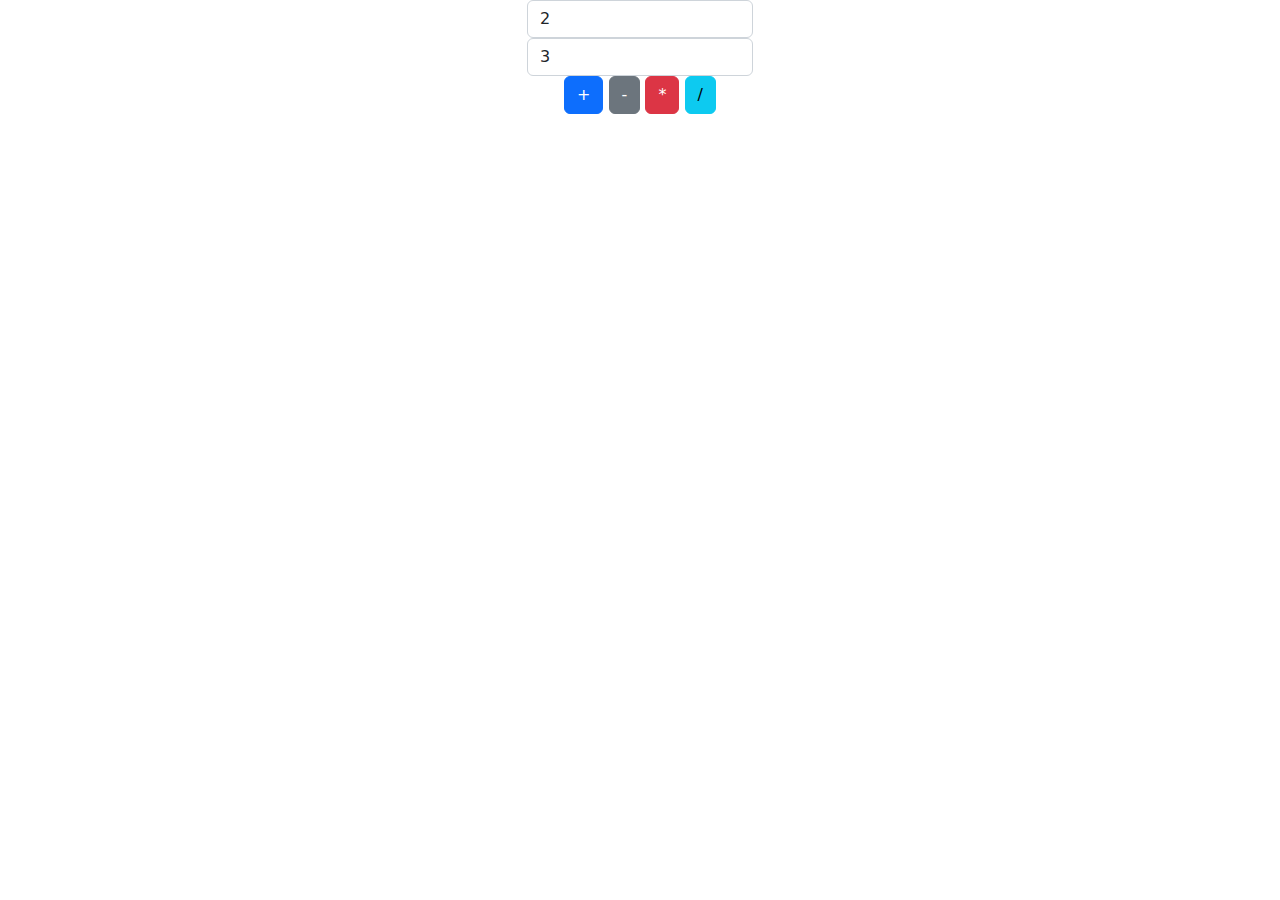
<file: 2023.09.11/index.html>
<!DOCTYPE html>
<html lang="hu">
<head>
    <meta charset="UTF-8">
    <meta name="viewport" content="width=device-width, initial-scale=1.0">

    <title>JavaScript gyakorlas</title>
    <link href="bootstrap-5.2.3-dist/css/bootstrap.min.css" rel="stylesheet">
</head>
<body class="d-flex flex-column align-items-center">
<form class="d-flex flex-column align-items-center">
   
   <div> <input type="number" class="form-control" value="2" id="a_szam"> </div> 
   <div> <input type="number" class="form-control" value="3" id="b_szam"> </div>
    <div>
    <input type="button" value="+"class="btn btn-primary" Primary onclick="osszead()">
    <input type="button" value="-"class="btn btn-secondary"Secondary onclick="kivonas()">
    <input type="button" value="*"class="btn btn-danger"Danger onclick="szorzas()">
    <input type="button" value="/"class="btn btn-info"Info onclick="osztas()"> 
    </div>
</form>
<div id="eredmeny"></div>
    <script src="bootstrap-5.2.3-dist/js/bootstrap.min.js"></script>
    <script src="elso.js">

    </script>
</body>
</html>
</file>
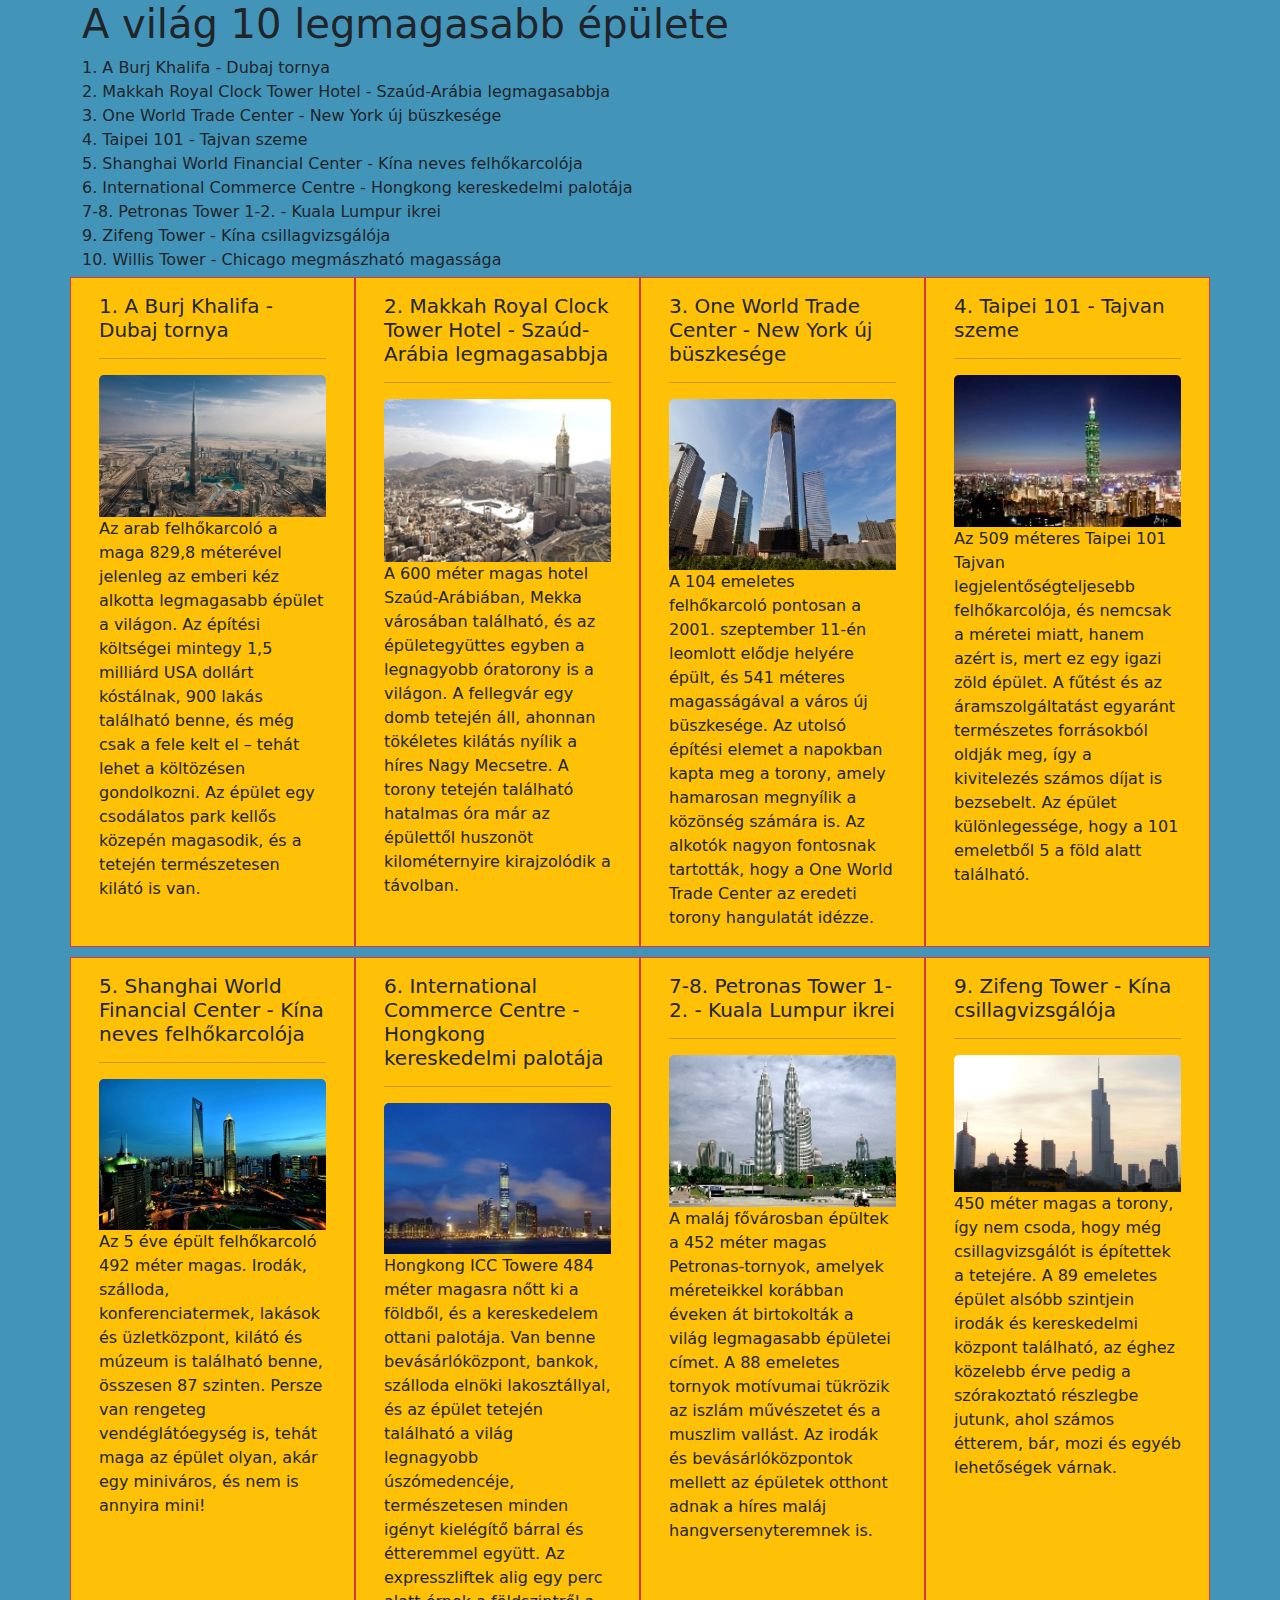
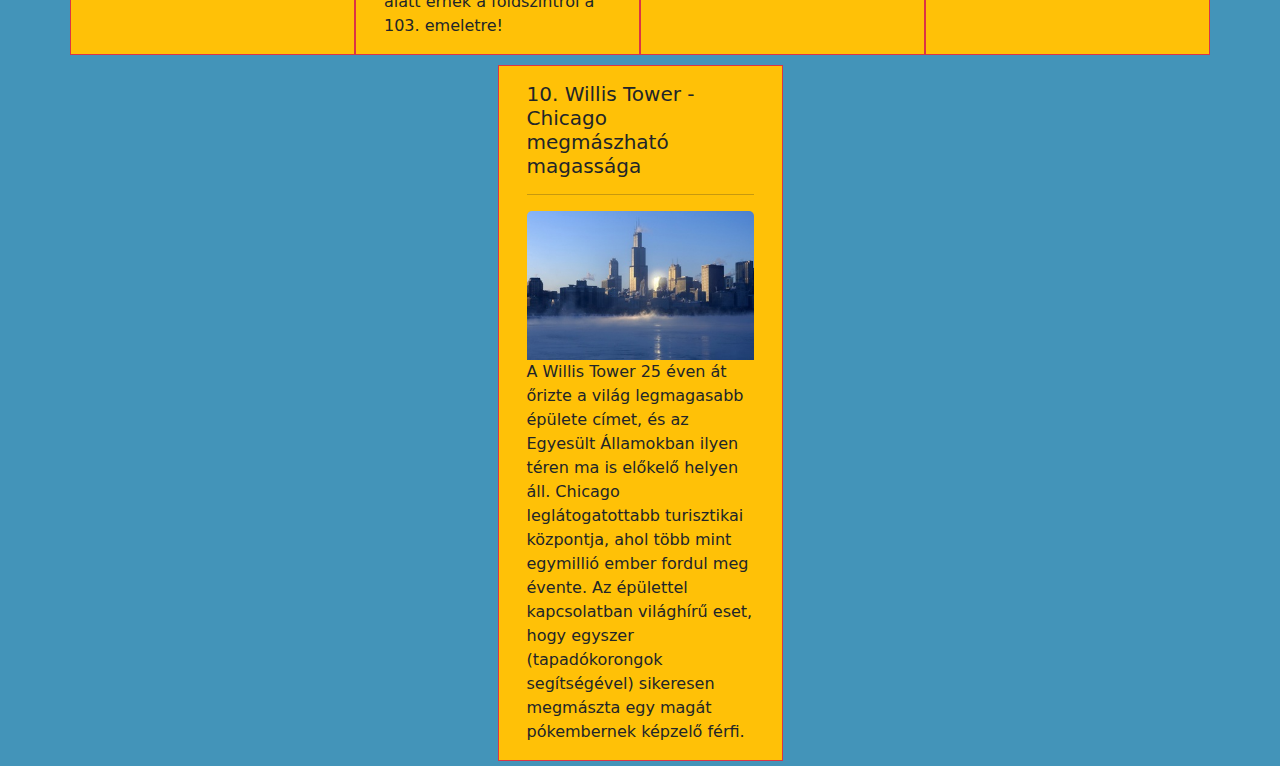
<file: bootsrap-feladat/index.html>
<!DOCTYPE html>
<html lang="hu">

<head>
    <meta charset="UTF-8">
    <meta name="viewport" content="width=device-width, initial-scale=1.0">

    <title>Legmagasabb épültek</title>
    <link rel="stylesheet" href="bootstrap-5.2.3-dist/css/bootstrap.min.css">
    <link rel="stylesheet" href="style.css">

</head>

<body>
    <div class="container">
        <h1>A világ 10 legmagasabb épülete</h1>
        <div>1. A Burj Khalifa - Dubaj tornya</div>
        <div>2. Makkah Royal Clock Tower Hotel - Szaúd-Arábia legmagasabbja</div>
        <div>3. One World Trade Center - New York új büszkesége</div>
        <div>4. Taipei 101 - Tajvan szeme</div>
        <div>5. Shanghai World Financial Center - Kína neves felhőkarcolója</div>
        <div>6. International Commerce Centre - Hongkong kereskedelmi palotája</div>
        <div>7-8. Petronas Tower 1-2. - Kuala Lumpur ikrei</div>
        <div>9. Zifeng Tower - Kína csillagvizsgálója</div>
        <div>10. Willis Tower - Chicago megmászható magassága</div>
        <div class="row">
            <div class="card bg-warning border-danger col-sm-12 col-md-4 col-xl-3">
                <div class="card-body">
                    <h5 class="card-title">1. A Burj Khalifa - Dubaj tornya</h5>
                    <hr>
                    <img src="img/img/BurjKhalifa_1.jpg" class="card-img-top" alt="BurjKhalifa">
                    <p class="card-text">Az arab felhőkarcoló a maga 829,8 méterével jelenleg az emberi kéz alkotta
                        legmagasabb épület a világon. Az építési költségei mintegy 1,5 milliárd USA dollárt kóstálnak,
                        900 lakás található benne, és még csak a fele kelt el – tehát lehet a költözésen gondolkozni. Az
                        épület egy csodálatos park kellős közepén magasodik, és a tetején természetesen kilátó is van.
                    </p>
                </div>
            </div>

            <div class="card bg-warning border-danger col-sm-12 col-md-4 col-xl-3">
                <div class="card-body">
                    <h5 class="card-title">2. Makkah Royal Clock Tower Hotel - Szaúd-Arábia legmagasabbja</h5>
                    <hr>
                    <img src="img/img/Makkah_2.jpg" class="card-img-top" alt="Makkah">
                    <p class="card-text">A 600 méter magas hotel Szaúd-Arábiában, Mekka városában található, és az
                        épületegyüttes egyben a legnagyobb óratorony is a világon. A fellegvár egy domb tetején áll,
                        ahonnan tökéletes kilátás nyílik a híres Nagy Mecsetre. A torony tetején található hatalmas óra
                        már az épülettől huszonöt kilométernyire kirajzolódik a távolban.</p>
                </div>
            </div>

            <div class="card bg-warning border-danger col-sm-12 col-md-4 col-xl-3">
                <div class="card-body">
                    <h5 class="card-title">3. One World Trade Center - New York új büszkesége</h5>
                    <hr>
                    <img src="img/img/OneWTC_3.jpg" class="card-img-top" alt="OneWTC">
                    <p class="card-text">A 104 emeletes felhőkarcoló pontosan a 2001. szeptember 11-én leomlott elődje
                        helyére épült, és 541 méteres magasságával a város új büszkesége. Az utolsó építési elemet a
                        napokban kapta meg a torony, amely hamarosan megnyílik a közönség számára is. Az alkotók nagyon
                        fontosnak tartották, hogy a One World Trade Center az eredeti torony hangulatát idézze.</p>
                </div>
            </div>

            <div class="card bg-warning border-danger col-sm-12 col-md-4 col-xl-3">
                <div class="card-body">
                    <h5 class="card-title">4. Taipei 101 - Tajvan szeme</h5>
                    <hr>
                    <img src="img/img/Taipei101_4.jpg" class="card-img-top" alt="Taipei101">
                    <p class="card-text">Az 509 méteres Taipei 101 Tajvan legjelentőségteljesebb felhőkarcolója, és
                        nemcsak a méretei miatt, hanem azért is, mert ez egy igazi zöld épület. A fűtést és az
                        áramszolgáltatást egyaránt természetes forrásokból oldják meg, így a kivitelezés számos díjat is
                        bezsebelt. Az épület különlegessége, hogy a 101 emeletből 5 a föld alatt található.</p>
                </div>
            </div>

            <div class="card bg-warning border-danger col-sm-12 col-md-4 col-xl-3">
                <div class="card-body">
                    <h5 class="card-title">5. Shanghai World Financial Center - Kína neves felhőkarcolója</h5>
                    <hr>
                    <img src="img/img/Shanghai_5.jpg" class="card-img-top" alt="Shanghai">
                    <p class="card-text">Az 5 éve épült felhőkarcoló 492 méter magas. Irodák, szálloda,
                        konferenciatermek, lakások és üzletközpont, kilátó és múzeum is található benne, összesen 87
                        szinten. Persze van rengeteg vendéglátóegység is, tehát maga az épület olyan, akár egy
                        miniváros, és nem is annyira mini!</p>
                </div>
            </div>

            <div class="card bg-warning border-danger col-sm-12 col-md-4 col-xl-3">
                <div class="card-body">
                    <h5 class="card-title">6. International Commerce Centre - Hongkong kereskedelmi palotája</h5>
                    <hr>
                    <img src="img/img/ICC_6.jpg" class="card-img-top" alt="ICC">
                    <p class="card-text">Hongkong ICC Towere 484 méter magasra nőtt ki a földből, és a kereskedelem
                        ottani palotája. Van benne bevásárlóközpont, bankok, szálloda elnöki lakosztállyal, és az épület
                        tetején található a világ legnagyobb úszómedencéje, természetesen minden igényt kielégítő bárral
                        és étteremmel együtt. Az expresszliftek alig egy perc alatt érnek a földszintről a 103.
                        emeletre!</p>
                </div>
            </div>

            <div class="card bg-warning border-danger col-sm-12 col-md-4 col-xl-3">
                <div class="card-body">
                    <h5 class="card-title">7-8. Petronas Tower 1-2. - Kuala Lumpur ikrei</h5>
                    <hr>
                    <img src="img/img/Petronas_7.jpg" class="card-img-top" alt="Petronas">
                    <p class="card-text">A maláj fővárosban épültek a 452 méter magas Petronas-tornyok, amelyek
                        méreteikkel korábban éveken át birtokolták a világ legmagasabb épületei címet. A 88 emeletes
                        tornyok motívumai tükrözik az iszlám művészetet és a muszlim vallást. Az irodák és
                        bevásárlóközpontok mellett az épületek otthont adnak a híres maláj hangversenyteremnek is.</p>
                </div>
            </div>

            <div class="card bg-warning border-danger col-sm-12 col-md-4 col-xl-3">
                <div class="card-body">
                    <h5 class="card-title">9. Zifeng Tower - Kína csillagvizsgálója</h5>
                    <hr>
                    <img src="img/img/Zifeng_9.jpg" class="card-img-top" alt="Zifeng">
                    <p class="card-text">450 méter magas a torony, így nem csoda, hogy még csillagvizsgálót is építettek
                        a tetejére. A 89 emeletes épület alsóbb szintjein irodák és kereskedelmi központ található, az
                        éghez közelebb érve pedig a szórakoztató részlegbe jutunk, ahol számos étterem, bár, mozi és
                        egyéb lehetőségek várnak.</p>
                </div>
            </div>

            <div class="card bg-warning border-danger col-sm-12 col-md-4 col-xl-3">
                <div class="card-body">
                    <h5 class="card-title">10. Willis Tower - Chicago megmászható magassága</h5>
                    <hr>
                    <img src="img/img/Willis_10.jpg" class="card-img-top" alt="Willis">
                    <p class="card-text">A Willis Tower 25 éven át őrizte a világ legmagasabb épülete címet, és az
                        Egyesült Államokban ilyen téren ma is előkelő helyen áll. Chicago leglátogatottabb turisztikai
                        központja, ahol több mint egymillió ember fordul meg évente. Az épülettel kapcsolatban világhírű
                        eset, hogy egyszer (tapadókorongok segítségével) sikeresen megmászta egy magát pókembernek
                        képzelő férfi.</p>
                </div>
            </div>
        </div>
    </div>
    <script src="bootstrap-5.2.3-dist/js/bootstrap.bundle.js"></script>
    <script src="epuletek.json"></script>
</body>

</html>
</file>
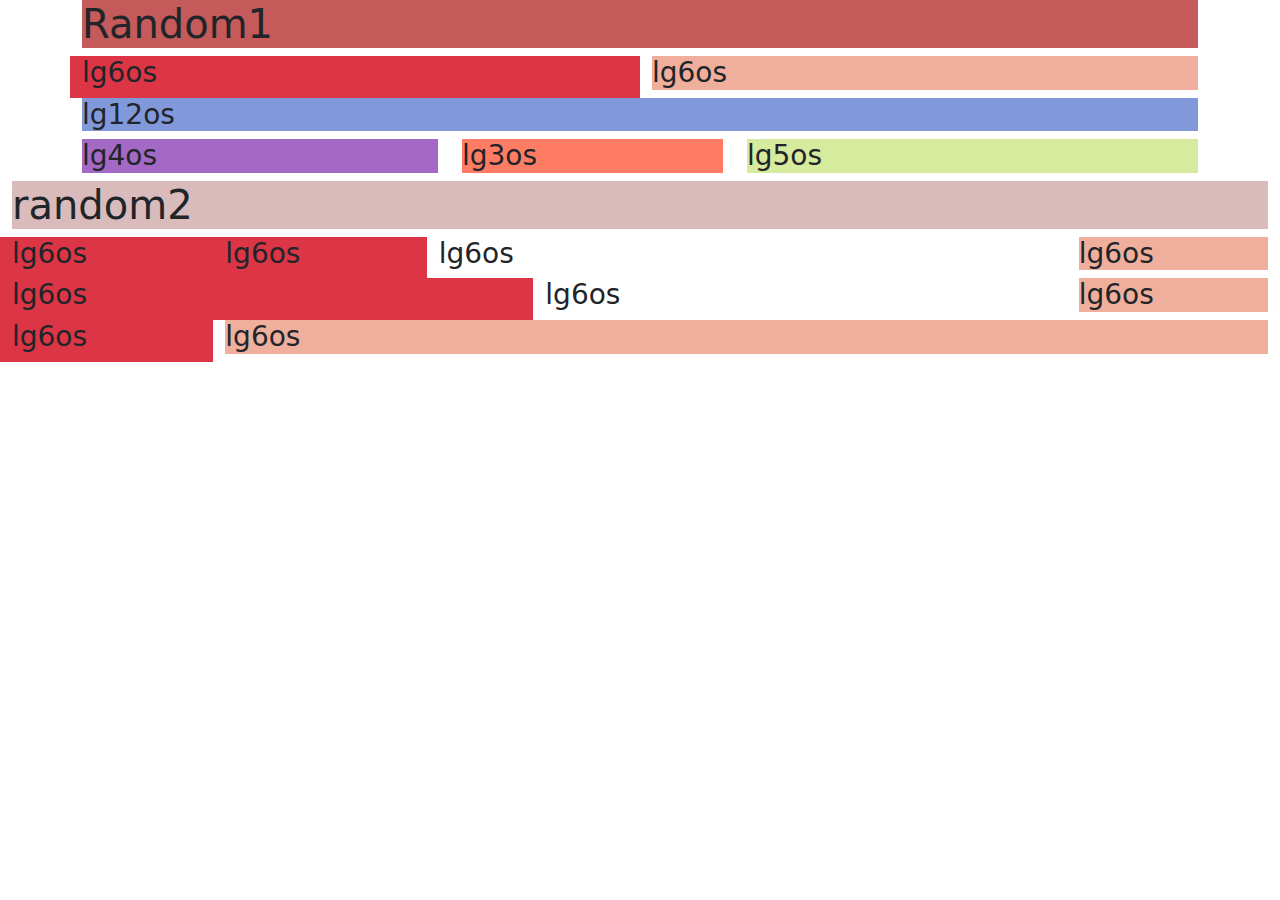
<file: bootstrap.html>
<!DOCTYPE html>
<html lang="en">
<head>
    <meta charset="UTF-8">
    <meta name="viewport" content="width=device-width, initial-scale=1.0">
    <link href="https://cdn.jsdelivr.net/npm/bootstrap@5.3.1/dist/css/bootstrap.min.css" rel="stylesheet">
    <link rel="stylesheet" href="bootsrap.css">
    <title>Document</title>
</head>
<body>
    <div class="container">
        <h1 id="j"> Random1</h1>
        <div class="row">
            <div class="col-lg-6 bg-danger"><h3 id="a">lg6os</h3></div>
            <div class="col-lg-6"><h3 id="b">lg6os</h3></div>
        </div>
        <div class="row">
            <div class="col-lg-12"><h3 id="d">lg12os</h3></div>
        </div>
        <div class="row">
            <div class="col-lg-4"><h3 id="c">lg4os</h3></div>
            <div class="col-lg-3"><h3 id="cc">lg3os</h3></div>
            <div class="col-lg-5"><h3 id="bb">lg5os</h3></div>
        </div>
      


    </div>
    <div class="container-fluid">
        <h1 id="jj">random2</h1> 
         <div class="row">
            <div class="col-lg-2 bg-danger"><h3 id="a">lg6os</h3></div>
            <div class="col-lg-2 bg-danger"><h3 id="a">lg6os</h3></div>
            <div class="col-lg-6"><h3 id="a">lg6os</h3></div>
            <div class="col-lg-2"><h3 id="b">lg6os</h3></div>
        </div>
        <div class="row">
            <div class="col-lg-5 bg-danger"><h3 id="a">lg6os</h3></div>
            <div class="col-lg-5"><h3 id="a">lg6os</h3></div>
            <div class="col-lg-2"><h3 id="b">lg6os</h3></div>
        </div>
        <div class="row">
            <div class="col-lg-2 bg-danger"><h3 id="a">lg6os</h3></div>
            <div class="col-lg-10"><h3 id="b">lg6os</h3></div>
        </div>
    </div>
</body>
</html>
</file>
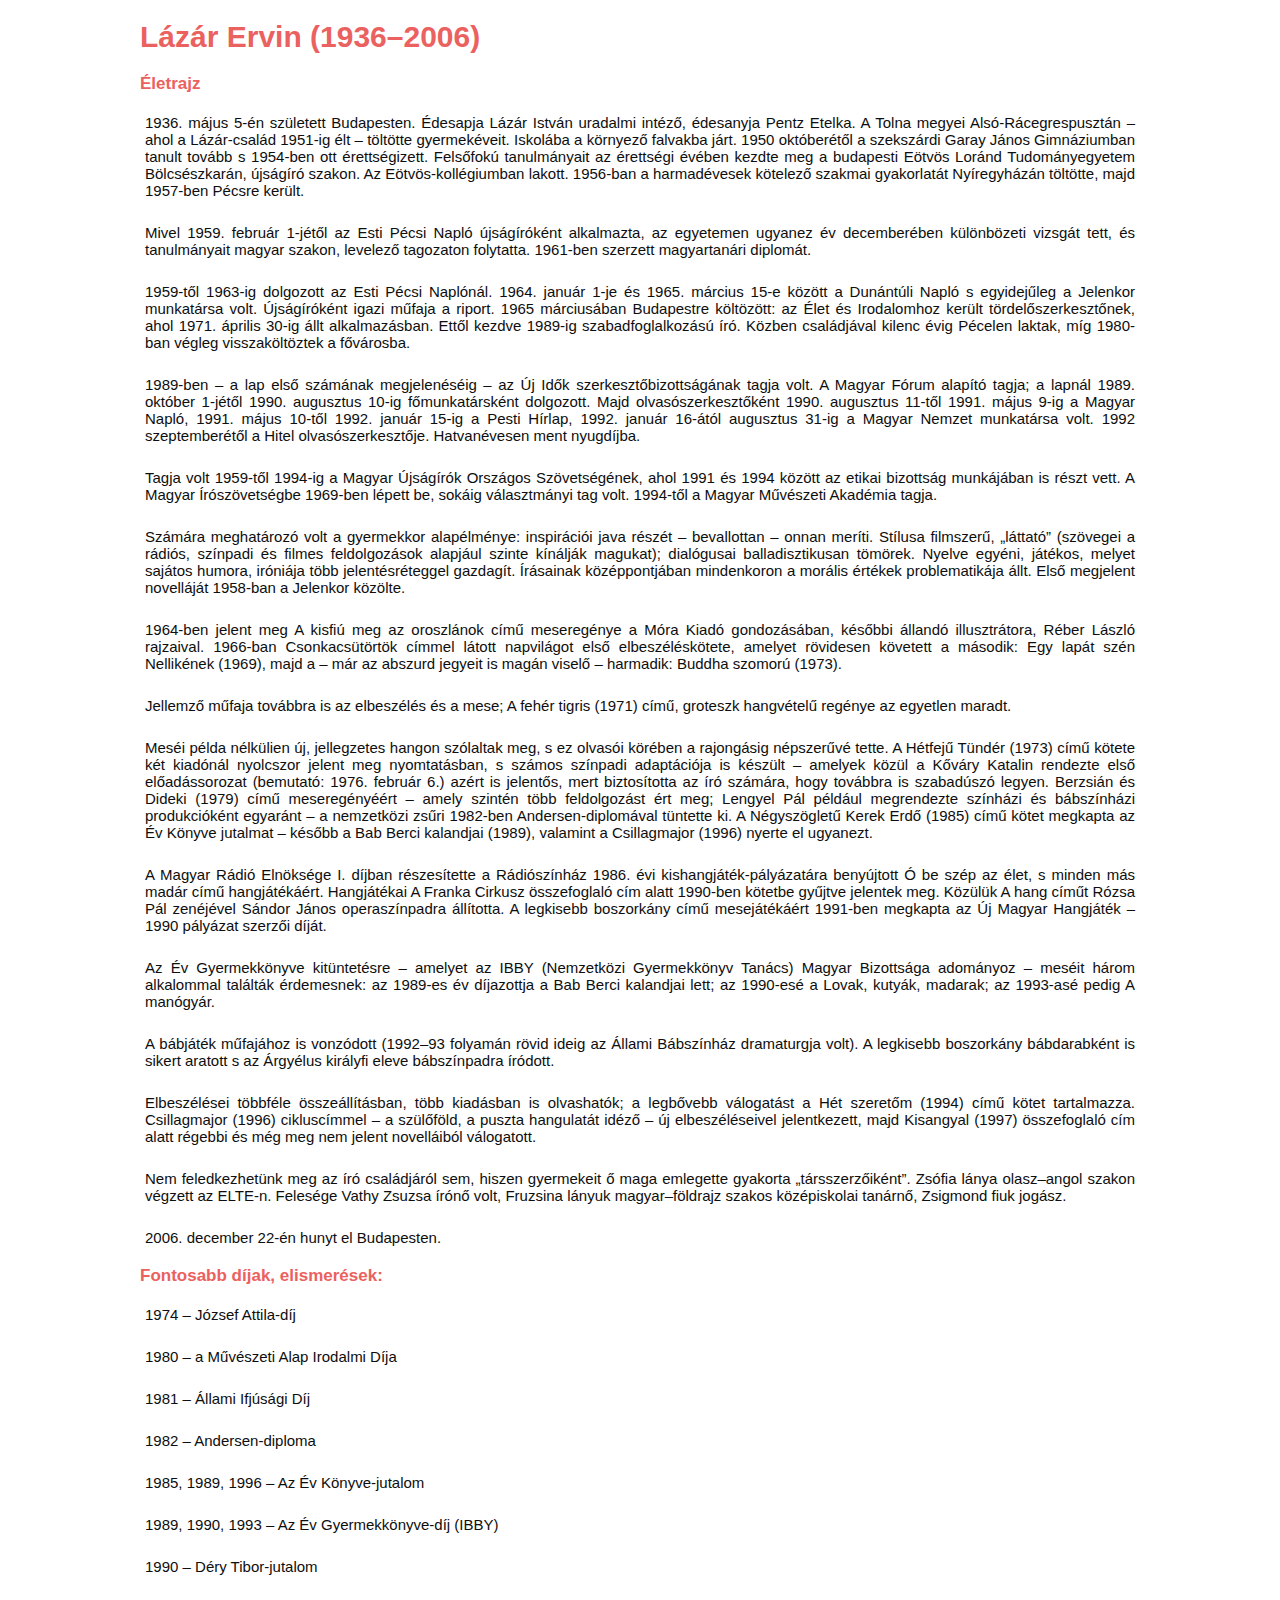
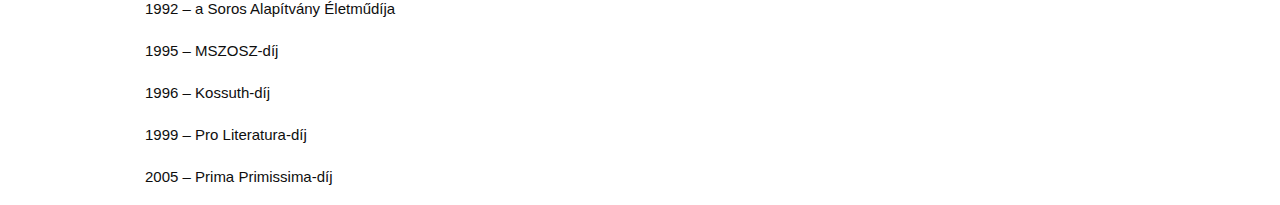
<file: 1_Lazar_Ervin/eletrajz.html>
<!DOCTYPE html>
<html lang="en">
<head>
    <meta charset="UTF-8">
    <link rel="stylesheet" href="le_stilus.css">
    <meta name="viewport" content="width=device-width, initial-scale=1.0">
    <title>Életrajz</title>
</head>
<body><div>
    <h1>Lázár Ervin (1936–2006)</h1>
<h2>Életrajz</h2>
<p>1936. május 5-én született Budapesten. Édesapja Lázár István uradalmi intéző, édesanyja Pentz Etelka. A Tolna megyei Alsó-Rácegrespusztán – ahol a Lázár-család 1951-ig élt – töltötte gyermekéveit. Iskolába a környező falvakba járt. 1950 októberétől a szekszárdi Garay János Gimnáziumban tanult tovább s 1954-ben ott érettségizett. Felsőfokú tanulmányait az érettségi évében kezdte meg a budapesti Eötvös Loránd Tudományegyetem Bölcsészkarán, újságíró szakon. Az Eötvös-kollégiumban lakott. 1956-ban a harmadévesek kötelező szakmai gyakorlatát Nyíregyházán töltötte, majd 1957-ben Pécsre került.</p>
<p>Mivel 1959. február 1-jétől az Esti Pécsi Napló újságíróként alkalmazta, az egyetemen ugyanez év decemberében különbözeti vizsgát tett, és tanulmányait magyar szakon, levelező tagozaton folytatta. 1961-ben szerzett magyartanári diplomát.</p>
<p>1959-től 1963-ig dolgozott az Esti Pécsi Naplónál. 1964. január 1-je és 1965. március 15-e között a Dunántúli Napló s egyidejűleg a Jelenkor munkatársa volt. Újságíróként igazi műfaja a riport. 1965 márciusában Budapestre költözött: az Élet és Irodalomhoz került tördelőszerkesztőnek, ahol 1971. április 30-ig állt alkalmazásban. Ettől kezdve 1989-ig szabadfoglalkozású író. Közben családjával kilenc évig Pécelen laktak, míg 1980-ban végleg visszaköltöztek a fővárosba.</p>
<p>1989-ben – a lap első számának megjelenéséig – az Új Idők szerkesztőbizottságának tagja volt. A Magyar Fórum alapító tagja; a lapnál 1989. október 1-jétől 1990. augusztus 10-ig főmunkatársként dolgozott. Majd olvasószerkesztőként 1990. augusztus 11-től 1991. május 9-ig a Magyar Napló, 1991. május 10-től 1992. január 15-ig a Pesti Hírlap, 1992. január 16-ától augusztus 31-ig a Magyar Nemzet munkatársa volt. 1992 szeptemberétől a Hitel olvasószerkesztője. Hatvanévesen ment nyugdíjba.</p>
<p>Tagja volt 1959-től 1994-ig a Magyar Újságírók Országos Szövetségének, ahol 1991 és 1994 között az etikai bizottság munkájában is részt vett. A Magyar Írószövetségbe 1969-ben lépett be, sokáig választmányi tag volt. 1994-től a Magyar Művészeti Akadémia tagja.</p> <p>
Számára meghatározó volt a gyermekkor alapélménye: inspirációi java részét – bevallottan – onnan meríti. Stílusa filmszerű, „láttató” (szövegei a rádiós, színpadi és filmes feldolgozások alapjául szinte kínálják magukat); dialógusai balladisztikusan tömörek. Nyelve egyéni, játékos, melyet sajátos humora, iróniája több jelentésréteggel gazdagít. Írásainak középpontjában mindenkoron a morális értékek problematikája állt. Első megjelent novelláját 1958-ban a Jelenkor közölte.</p>
<p>1964-ben jelent meg A kisfiú meg az oroszlánok című meseregénye a Móra Kiadó gondozásában, későbbi állandó illusztrátora, Réber László rajzaival. 1966-ban Csonkacsütörtök címmel látott napvilágot első elbeszéléskötete, amelyet rövidesen követett a második: Egy lapát szén Nellikének (1969), majd a – már az abszurd jegyeit is magán viselő – harmadik: Buddha szomorú (1973).</p>
<p>Jellemző műfaja továbbra is az elbeszélés és a mese; A fehér tigris (1971) című, groteszk hangvételű regénye az egyetlen maradt.</p>
<p>Meséi példa nélkülien új, jellegzetes hangon szólaltak meg, s ez olvasói körében a rajongásig népszerűvé tette. A Hétfejű Tündér (1973) című kötete két kiadónál nyolcszor jelent meg nyomtatásban, s számos színpadi adaptációja is készült – amelyek közül a Kőváry Katalin rendezte első előadássorozat (bemutató: 1976. február 6.) azért is jelentős, mert biztosította az író számára, hogy továbbra is szabadúszó legyen. Berzsián és Dideki (1979) című meseregényéért – amely szintén több feldolgozást ért meg; Lengyel Pál például megrendezte színházi és bábszínházi produkcióként egyaránt – a nemzetközi zsűri 1982-ben Andersen-diplomával tüntette ki. A Négyszögletű Kerek Erdő (1985) című kötet megkapta az Év Könyve jutalmat – később a Bab Berci kalandjai (1989), valamint a Csillagmajor (1996) nyerte el ugyanezt.</p>
<p>A Magyar Rádió Elnöksége I. díjban részesítette a Rádiószínház 1986. évi kishangjáték-pályázatára benyújtott Ó be szép az élet, s minden más madár című hangjátékáért. Hangjátékai A Franka Cirkusz összefoglaló cím alatt 1990-ben kötetbe gyűjtve jelentek meg. Közülük A hang címűt Rózsa Pál zenéjével Sándor János operaszínpadra állította. A legkisebb boszorkány című mesejátékáért 1991-ben megkapta az Új Magyar Hangjáték – 1990 pályázat szerzői díját.</p>
<p>Az Év Gyermekkönyve kitüntetésre – amelyet az IBBY (Nemzetközi Gyermekkönyv Tanács) Magyar Bizottsága adományoz – meséit három alkalommal találták érdemesnek: az 1989-es év díjazottja a Bab Berci kalandjai lett; az 1990-esé a Lovak, kutyák, madarak; az 1993-asé pedig A manógyár.</p>
<p>A bábjáték műfajához is vonzódott (1992–93 folyamán rövid ideig az Állami Bábszínház dramaturgja volt). A legkisebb boszorkány bábdarabként is sikert aratott s az Árgyélus királyfi eleve bábszínpadra íródott.</p>
<p>Elbeszélései többféle összeállításban, több kiadásban is olvashatók; a legbővebb válogatást a Hét szeretőm (1994) című kötet tartalmazza. Csillagmajor (1996) cikluscímmel – a szülőföld, a puszta hangulatát idéző – új elbeszéléseivel jelentkezett, majd Kisangyal (1997) összefoglaló cím alatt régebbi és még meg nem jelent novelláiból válogatott.</p>
<p>Nem feledkezhetünk meg az író családjáról sem, hiszen gyermekeit ő maga emlegette gyakorta „társszerzőiként”. Zsófia lánya olasz–angol szakon végzett az ELTE-n. Felesége Vathy Zsuzsa írónő volt, Fruzsina lányuk magyar–földrajz szakos középiskolai tanárnő, Zsigmond fiuk jogász.</p>
<p>2006. december 22-én hunyt el Budapesten.</p>
<h2 id="dij"> Fontosabb díjak, elismerések:</h2>
<p>1974 – József Attila-díj</p>
<p>1980 – a Művészeti Alap Irodalmi Díja</p>
<p>1981 – Állami Ifjúsági Díj</p>
<p>1982 – Andersen-diploma</p>
<p>1985, 1989, 1996 – Az Év Könyve-jutalom</p>
<p>1989, 1990, 1993 – Az Év Gyermekkönyve-díj (IBBY)</p>
<p>1990 – Déry Tibor-jutalom</p>
<p>1992 – a Soros Alapítvány Életműdíja</p>
<p>1995 – MSZOSZ-díj</p>
<p>1996 – Kossuth-díj</p>
<p>1999 – Pro Literatura-díj</p>
<p>2005 – Prima Primissima-díj</p>
<h2><a href="https://pim.hu/hu/dia/dia-tagjai/lazar-ervin" ></a>
</h2></div>
</body>
</html>
</file>
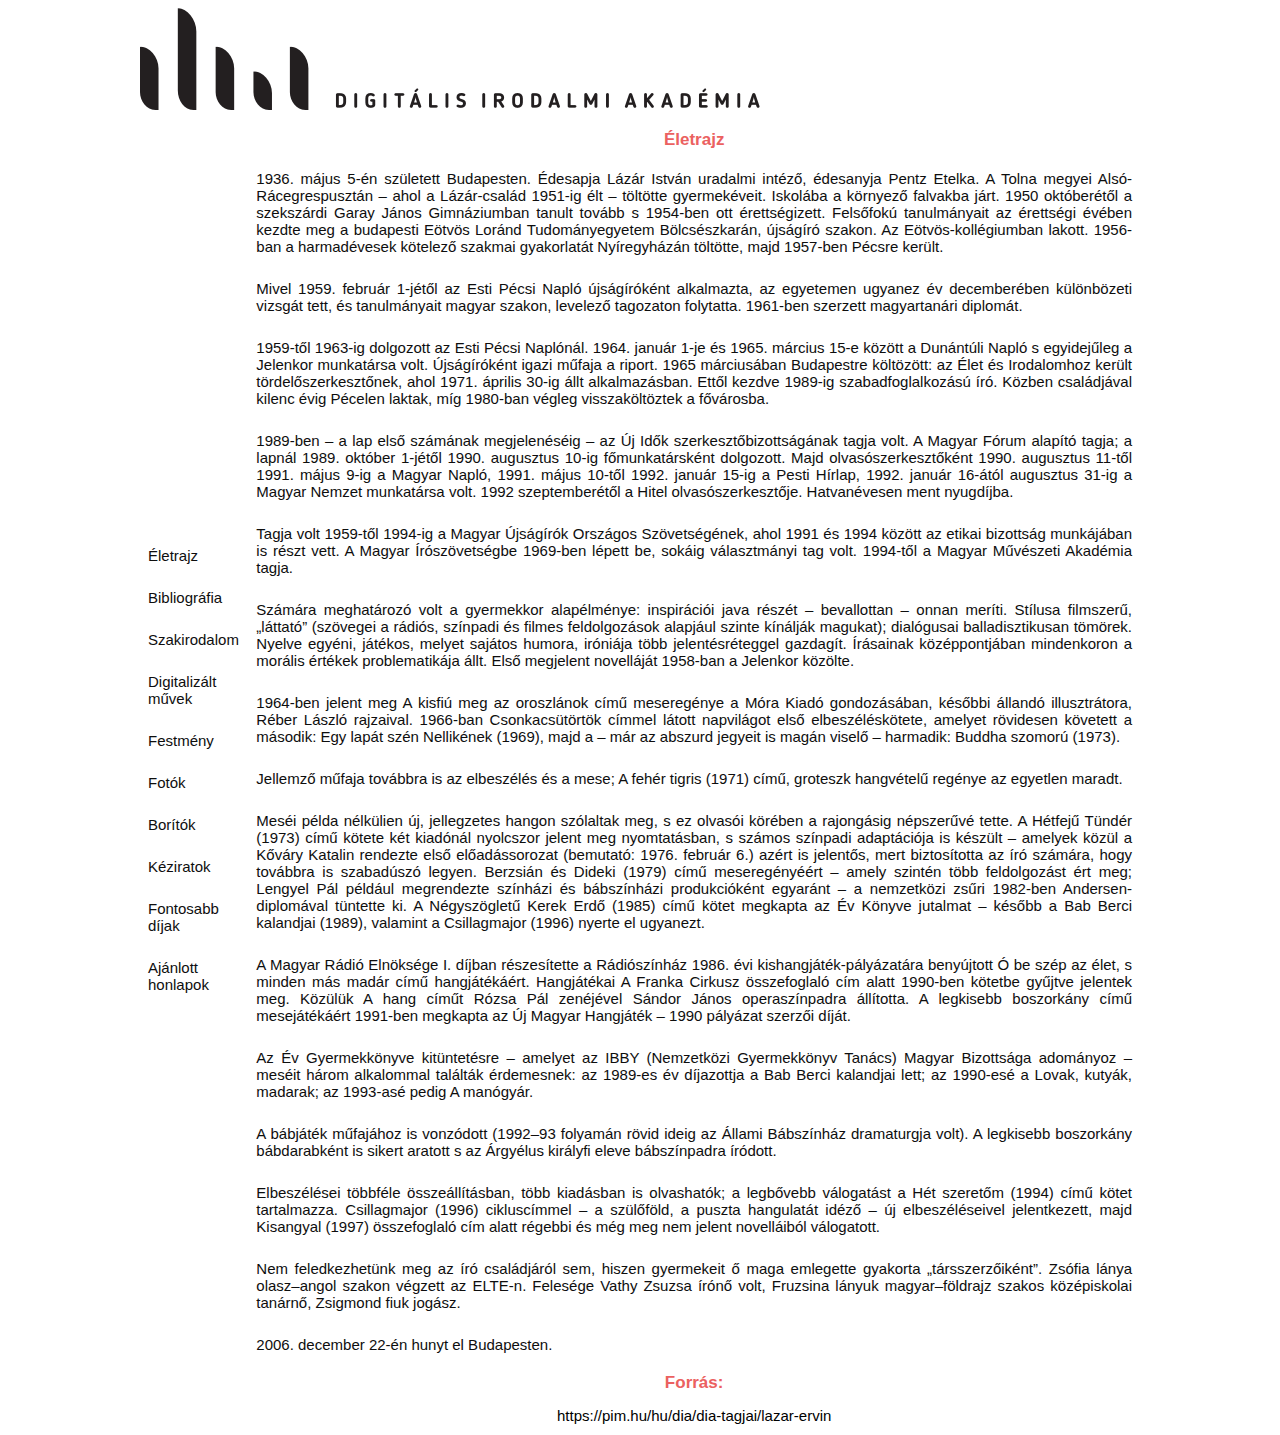
<file: 1_Lazar_Ervin/lazarervin.html>
<!DOCTYPE html>
<html lang="en">
<head>
    <meta charset="UTF-8">
    <link rel="stylesheet" href="le_stilus.css">
    <meta name="viewport" content="width=device-width, initial-scale=1.0">
    <title>Document</title>
</head>
<body>
    <table id="tartalom" background color="white">
     <thead id="fejlec"> <img src="dia.png" alt="dia">  </thead>
        <tbody>
            <tr>
                <td>
                    <p>Életrajz</p>
	            	<p>Bibliográfia</p>
	            	<p>Szakirodalom</p>
	            	<p>Digitalizált művek</p>
	            	<p>Festmény</p>
	            	<p>Fotók</p>
	            	<p>Borítók</p>
	            	<p>Kéziratok</p>
	            	<p>Fontosabb díjak</p>
	            	<p>Ajánlott honlapok</p>
                </td>
            <td>
            <h2>Életrajz</h2>
<p>1936. május 5-én született Budapesten. Édesapja Lázár István uradalmi intéző, édesanyja Pentz Etelka. A Tolna megyei Alsó-Rácegrespusztán – ahol a Lázár-család 1951-ig élt – töltötte gyermekéveit. Iskolába a környező falvakba járt. 1950 októberétől a szekszárdi Garay János Gimnáziumban tanult tovább s 1954-ben ott érettségizett. Felsőfokú tanulmányait az érettségi évében kezdte meg a budapesti Eötvös Loránd Tudományegyetem Bölcsészkarán, újságíró szakon. Az Eötvös-kollégiumban lakott. 1956-ban a harmadévesek kötelező szakmai gyakorlatát Nyíregyházán töltötte, majd 1957-ben Pécsre került.</p>
<p>Mivel 1959. február 1-jétől az Esti Pécsi Napló újságíróként alkalmazta, az egyetemen ugyanez év decemberében különbözeti vizsgát tett, és tanulmányait magyar szakon, levelező tagozaton folytatta. 1961-ben szerzett magyartanári diplomát.</p>
<p>1959-től 1963-ig dolgozott az Esti Pécsi Naplónál. 1964. január 1-je és 1965. március 15-e között a Dunántúli Napló s egyidejűleg a Jelenkor munkatársa volt. Újságíróként igazi műfaja a riport. 1965 márciusában Budapestre költözött: az Élet és Irodalomhoz került tördelőszerkesztőnek, ahol 1971. április 30-ig állt alkalmazásban. Ettől kezdve 1989-ig szabadfoglalkozású író. Közben családjával kilenc évig Pécelen laktak, míg 1980-ban végleg visszaköltöztek a fővárosba.</p>
<p>1989-ben – a lap első számának megjelenéséig – az Új Idők szerkesztőbizottságának tagja volt. A Magyar Fórum alapító tagja; a lapnál 1989. október 1-jétől 1990. augusztus 10-ig főmunkatársként dolgozott. Majd olvasószerkesztőként 1990. augusztus 11-től 1991. május 9-ig a Magyar Napló, 1991. május 10-től 1992. január 15-ig a Pesti Hírlap, 1992. január 16-ától augusztus 31-ig a Magyar Nemzet munkatársa volt. 1992 szeptemberétől a Hitel olvasószerkesztője. Hatvanévesen ment nyugdíjba.</p>
<p>Tagja volt 1959-től 1994-ig a Magyar Újságírók Országos Szövetségének, ahol 1991 és 1994 között az etikai bizottság munkájában is részt vett. A Magyar Írószövetségbe 1969-ben lépett be, sokáig választmányi tag volt. 1994-től a Magyar Művészeti Akadémia tagja.</p> <p>
Számára meghatározó volt a gyermekkor alapélménye: inspirációi java részét – bevallottan – onnan meríti. Stílusa filmszerű, „láttató” (szövegei a rádiós, színpadi és filmes feldolgozások alapjául szinte kínálják magukat); dialógusai balladisztikusan tömörek. Nyelve egyéni, játékos, melyet sajátos humora, iróniája több jelentésréteggel gazdagít. Írásainak középpontjában mindenkoron a morális értékek problematikája állt. Első megjelent novelláját 1958-ban a Jelenkor közölte.</p>
<p>1964-ben jelent meg A kisfiú meg az oroszlánok című meseregénye a Móra Kiadó gondozásában, későbbi állandó illusztrátora, Réber László rajzaival. 1966-ban Csonkacsütörtök címmel látott napvilágot első elbeszéléskötete, amelyet rövidesen követett a második: Egy lapát szén Nellikének (1969), majd a – már az abszurd jegyeit is magán viselő – harmadik: Buddha szomorú (1973).</p>
<p>Jellemző műfaja továbbra is az elbeszélés és a mese; A fehér tigris (1971) című, groteszk hangvételű regénye az egyetlen maradt.</p>
<p>Meséi példa nélkülien új, jellegzetes hangon szólaltak meg, s ez olvasói körében a rajongásig népszerűvé tette. A Hétfejű Tündér (1973) című kötete két kiadónál nyolcszor jelent meg nyomtatásban, s számos színpadi adaptációja is készült – amelyek közül a Kőváry Katalin rendezte első előadássorozat (bemutató: 1976. február 6.) azért is jelentős, mert biztosította az író számára, hogy továbbra is szabadúszó legyen. Berzsián és Dideki (1979) című meseregényéért – amely szintén több feldolgozást ért meg; Lengyel Pál például megrendezte színházi és bábszínházi produkcióként egyaránt – a nemzetközi zsűri 1982-ben Andersen-diplomával tüntette ki. A Négyszögletű Kerek Erdő (1985) című kötet megkapta az Év Könyve jutalmat – később a Bab Berci kalandjai (1989), valamint a Csillagmajor (1996) nyerte el ugyanezt.</p>
<p>A Magyar Rádió Elnöksége I. díjban részesítette a Rádiószínház 1986. évi kishangjáték-pályázatára benyújtott Ó be szép az élet, s minden más madár című hangjátékáért. Hangjátékai A Franka Cirkusz összefoglaló cím alatt 1990-ben kötetbe gyűjtve jelentek meg. Közülük A hang címűt Rózsa Pál zenéjével Sándor János operaszínpadra állította. A legkisebb boszorkány című mesejátékáért 1991-ben megkapta az Új Magyar Hangjáték – 1990 pályázat szerzői díját.</p>
<p>Az Év Gyermekkönyve kitüntetésre – amelyet az IBBY (Nemzetközi Gyermekkönyv Tanács) Magyar Bizottsága adományoz – meséit három alkalommal találták érdemesnek: az 1989-es év díjazottja a Bab Berci kalandjai lett; az 1990-esé a Lovak, kutyák, madarak; az 1993-asé pedig A manógyár.</p>
<p>A bábjáték műfajához is vonzódott (1992–93 folyamán rövid ideig az Állami Bábszínház dramaturgja volt). A legkisebb boszorkány bábdarabként is sikert aratott s az Árgyélus királyfi eleve bábszínpadra íródott.</p>
<p>Elbeszélései többféle összeállításban, több kiadásban is olvashatók; a legbővebb válogatást a Hét szeretőm (1994) című kötet tartalmazza. Csillagmajor (1996) cikluscímmel – a szülőföld, a puszta hangulatát idéző – új elbeszéléseivel jelentkezett, majd Kisangyal (1997) összefoglaló cím alatt régebbi és még meg nem jelent novelláiból válogatott.</p>
<p>Nem feledkezhetünk meg az író családjáról sem, hiszen gyermekeit ő maga emlegette gyakorta „társszerzőiként”. Zsófia lánya olasz–angol szakon végzett az ELTE-n. Felesége Vathy Zsuzsa írónő volt, Fruzsina lányuk magyar–földrajz szakos középiskolai tanárnő, Zsigmond fiuk jogász.</p>
<p>2006. december 22-én hunyt el Budapesten.</p>
<h2>Forrás:</h2>
https://pim.hu/hu/dia/dia-tagjai/lazar-ervin
</td></tr>
        </tbody>
  
    </table>
</body>
</html>
</file>
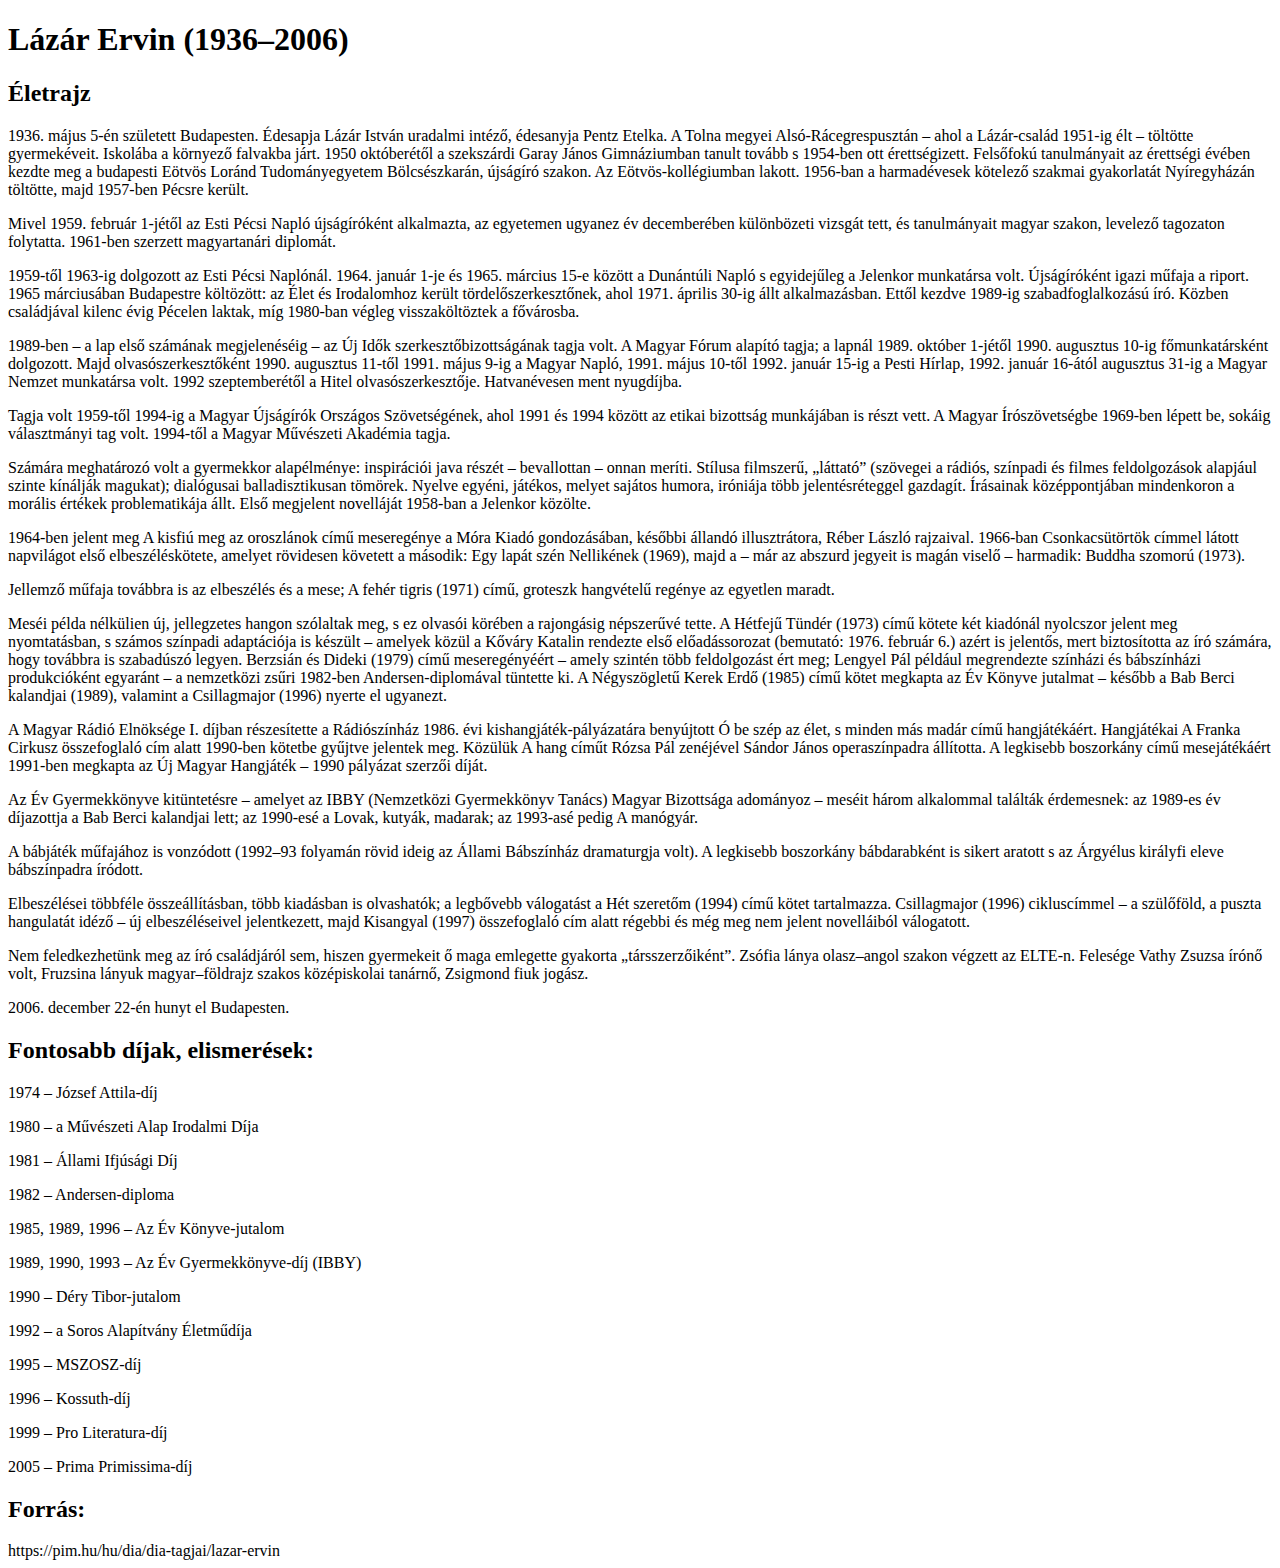
<file: 1_Lazar_Ervin/le_forras.html>
﻿<!DOCTYPE html>
<html lang="hu">
<head>
	<meta charset="utf-8">
	<title>le_forras</title>
</head>

<body>
<!--
		<p>Életrajz</p>
		<p>Bibliográfia</p>
		<p>Szakirodalom</p>
		<p>Digitalizált művek</p>
		<p>Festmény</p>
		<p>Fotók</p>
		<p>Borítók</p>
		<p>Kéziratok</p>
		<p>Fontosabb díjak</p>
		<p>Ajánlott honlapok</p>
-->
<h1>Lázár Ervin (1936–2006)</h1>
<h2>Életrajz</h2>
<p>1936. május 5-én született Budapesten. Édesapja Lázár István uradalmi intéző, édesanyja Pentz Etelka. A Tolna megyei Alsó-Rácegrespusztán – ahol a Lázár-család 1951-ig élt – töltötte gyermekéveit. Iskolába a környező falvakba járt. 1950 októberétől a szekszárdi Garay János Gimnáziumban tanult tovább s 1954-ben ott érettségizett. Felsőfokú tanulmányait az érettségi évében kezdte meg a budapesti Eötvös Loránd Tudományegyetem Bölcsészkarán, újságíró szakon. Az Eötvös-kollégiumban lakott. 1956-ban a harmadévesek kötelező szakmai gyakorlatát Nyíregyházán töltötte, majd 1957-ben Pécsre került.</p>
<p>Mivel 1959. február 1-jétől az Esti Pécsi Napló újságíróként alkalmazta, az egyetemen ugyanez év decemberében különbözeti vizsgát tett, és tanulmányait magyar szakon, levelező tagozaton folytatta. 1961-ben szerzett magyartanári diplomát.</p>
<p>1959-től 1963-ig dolgozott az Esti Pécsi Naplónál. 1964. január 1-je és 1965. március 15-e között a Dunántúli Napló s egyidejűleg a Jelenkor munkatársa volt. Újságíróként igazi műfaja a riport. 1965 márciusában Budapestre költözött: az Élet és Irodalomhoz került tördelőszerkesztőnek, ahol 1971. április 30-ig állt alkalmazásban. Ettől kezdve 1989-ig szabadfoglalkozású író. Közben családjával kilenc évig Pécelen laktak, míg 1980-ban végleg visszaköltöztek a fővárosba.</p>
<p>1989-ben – a lap első számának megjelenéséig – az Új Idők szerkesztőbizottságának tagja volt. A Magyar Fórum alapító tagja; a lapnál 1989. október 1-jétől 1990. augusztus 10-ig főmunkatársként dolgozott. Majd olvasószerkesztőként 1990. augusztus 11-től 1991. május 9-ig a Magyar Napló, 1991. május 10-től 1992. január 15-ig a Pesti Hírlap, 1992. január 16-ától augusztus 31-ig a Magyar Nemzet munkatársa volt. 1992 szeptemberétől a Hitel olvasószerkesztője. Hatvanévesen ment nyugdíjba.</p>
<p>Tagja volt 1959-től 1994-ig a Magyar Újságírók Országos Szövetségének, ahol 1991 és 1994 között az etikai bizottság munkájában is részt vett. A Magyar Írószövetségbe 1969-ben lépett be, sokáig választmányi tag volt. 1994-től a Magyar Művészeti Akadémia tagja.</p> <p>
Számára meghatározó volt a gyermekkor alapélménye: inspirációi java részét – bevallottan – onnan meríti. Stílusa filmszerű, „láttató” (szövegei a rádiós, színpadi és filmes feldolgozások alapjául szinte kínálják magukat); dialógusai balladisztikusan tömörek. Nyelve egyéni, játékos, melyet sajátos humora, iróniája több jelentésréteggel gazdagít. Írásainak középpontjában mindenkoron a morális értékek problematikája állt. Első megjelent novelláját 1958-ban a Jelenkor közölte.</p>
<p>1964-ben jelent meg A kisfiú meg az oroszlánok című meseregénye a Móra Kiadó gondozásában, későbbi állandó illusztrátora, Réber László rajzaival. 1966-ban Csonkacsütörtök címmel látott napvilágot első elbeszéléskötete, amelyet rövidesen követett a második: Egy lapát szén Nellikének (1969), majd a – már az abszurd jegyeit is magán viselő – harmadik: Buddha szomorú (1973).</p>
<p>Jellemző műfaja továbbra is az elbeszélés és a mese; A fehér tigris (1971) című, groteszk hangvételű regénye az egyetlen maradt.</p>
<p>Meséi példa nélkülien új, jellegzetes hangon szólaltak meg, s ez olvasói körében a rajongásig népszerűvé tette. A Hétfejű Tündér (1973) című kötete két kiadónál nyolcszor jelent meg nyomtatásban, s számos színpadi adaptációja is készült – amelyek közül a Kőváry Katalin rendezte első előadássorozat (bemutató: 1976. február 6.) azért is jelentős, mert biztosította az író számára, hogy továbbra is szabadúszó legyen. Berzsián és Dideki (1979) című meseregényéért – amely szintén több feldolgozást ért meg; Lengyel Pál például megrendezte színházi és bábszínházi produkcióként egyaránt – a nemzetközi zsűri 1982-ben Andersen-diplomával tüntette ki. A Négyszögletű Kerek Erdő (1985) című kötet megkapta az Év Könyve jutalmat – később a Bab Berci kalandjai (1989), valamint a Csillagmajor (1996) nyerte el ugyanezt.</p>
<p>A Magyar Rádió Elnöksége I. díjban részesítette a Rádiószínház 1986. évi kishangjáték-pályázatára benyújtott Ó be szép az élet, s minden más madár című hangjátékáért. Hangjátékai A Franka Cirkusz összefoglaló cím alatt 1990-ben kötetbe gyűjtve jelentek meg. Közülük A hang címűt Rózsa Pál zenéjével Sándor János operaszínpadra állította. A legkisebb boszorkány című mesejátékáért 1991-ben megkapta az Új Magyar Hangjáték – 1990 pályázat szerzői díját.</p>
<p>Az Év Gyermekkönyve kitüntetésre – amelyet az IBBY (Nemzetközi Gyermekkönyv Tanács) Magyar Bizottsága adományoz – meséit három alkalommal találták érdemesnek: az 1989-es év díjazottja a Bab Berci kalandjai lett; az 1990-esé a Lovak, kutyák, madarak; az 1993-asé pedig A manógyár.</p>
<p>A bábjáték műfajához is vonzódott (1992–93 folyamán rövid ideig az Állami Bábszínház dramaturgja volt). A legkisebb boszorkány bábdarabként is sikert aratott s az Árgyélus királyfi eleve bábszínpadra íródott.</p>
<p>Elbeszélései többféle összeállításban, több kiadásban is olvashatók; a legbővebb válogatást a Hét szeretőm (1994) című kötet tartalmazza. Csillagmajor (1996) cikluscímmel – a szülőföld, a puszta hangulatát idéző – új elbeszéléseivel jelentkezett, majd Kisangyal (1997) összefoglaló cím alatt régebbi és még meg nem jelent novelláiból válogatott.</p>
<p>Nem feledkezhetünk meg az író családjáról sem, hiszen gyermekeit ő maga emlegette gyakorta „társszerzőiként”. Zsófia lánya olasz–angol szakon végzett az ELTE-n. Felesége Vathy Zsuzsa írónő volt, Fruzsina lányuk magyar–földrajz szakos középiskolai tanárnő, Zsigmond fiuk jogász.</p>
<p>2006. december 22-én hunyt el Budapesten.</p>
<h2>Fontosabb díjak, elismerések:</h2>
<p>1974 – József Attila-díj</p>
<p>1980 – a Művészeti Alap Irodalmi Díja</p>
<p>1981 – Állami Ifjúsági Díj</p>
<p>1982 – Andersen-diploma</p>
<p>1985, 1989, 1996 – Az Év Könyve-jutalom</p>
<p>1989, 1990, 1993 – Az Év Gyermekkönyve-díj (IBBY)</p>
<p>1990 – Déry Tibor-jutalom</p>
<p>1992 – a Soros Alapítvány Életműdíja</p>
<p>1995 – MSZOSZ-díj</p>
<p>1996 – Kossuth-díj</p>
<p>1999 – Pro Literatura-díj</p>
<p>2005 – Prima Primissima-díj</p>
<h2>Forrás:</h2>
https://pim.hu/hu/dia/dia-tagjai/lazar-ervin
</html>
</file>
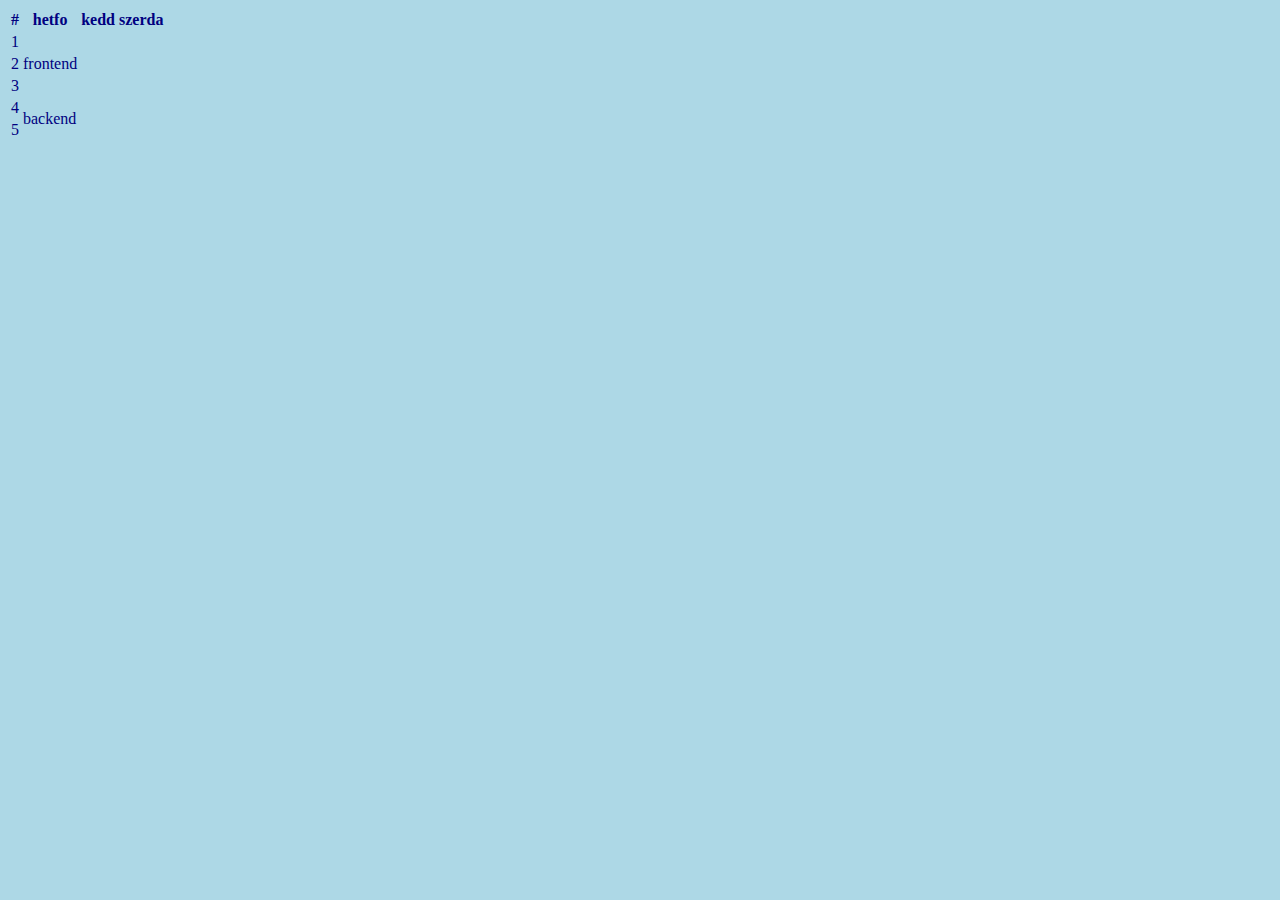
<file: elso/teszt.html>
<!DOCTYPE html>
<html lang="en">
<head>
    <meta charset="UTF-8">
    <meta name="viewport" content="width=device-width, initial-scale=1.0">
    <link rel="stylesheet" href="teszt.css">
    <title>Document</title>
</head>
<body>
    <table>
        <thead>
            <tr>
                <th>#</th>
                <th>hetfo</th>
                <th>kedd</th>
                <th>szerda</th>
            </tr>
        </thead>
        <tbody>
            <tr><td>1</td><td rowspan="3">frontend</td></tr>
            <tr><td>2</td></tr>
            <tr><td>3</td></tr>
            <tr><td>4</td><td rowspan="2">backend</td></tr>
            <tr><td>5</td></tr>
        </tbody>
    </table>
</body>
</html>
</file>
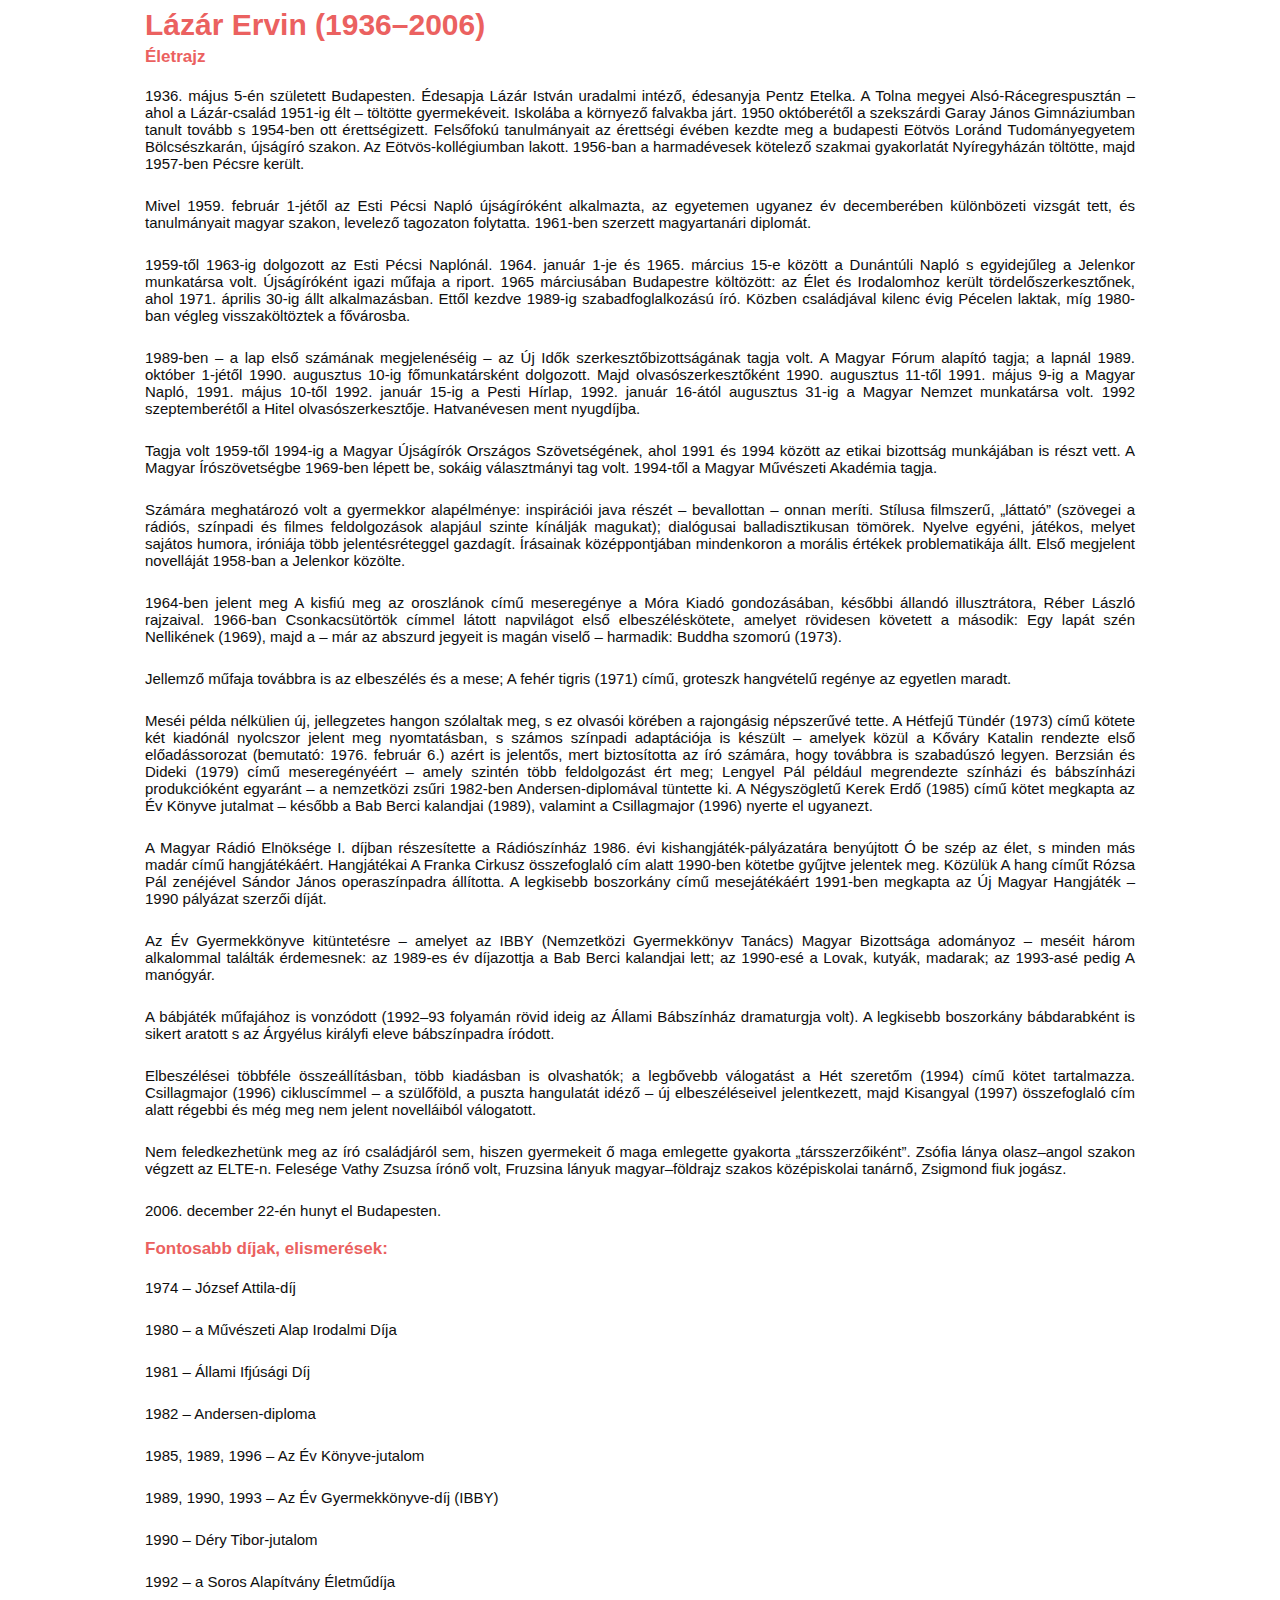
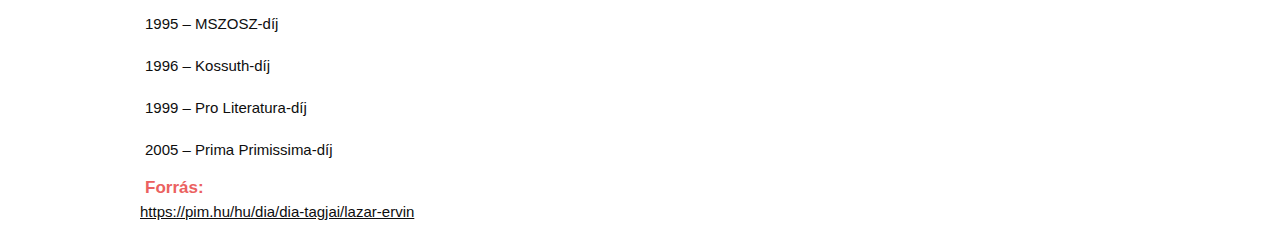
<file: lazar_ervin_megoldas/eletrajz.html>
<!DOCTYPE html>
<html lang="en">
<head>
    <meta charset="UTF-8">
    <meta name="viewport" content="width=device-width, initial-scale=1.0">
    <link rel="stylesheet" href="le_stilus.css">
    <title>Életrajz</title>
</head>
<body>
    <div id="tartalom">
    <h1>Lázár Ervin (1936–2006)</h1>
<h2>Életrajz</h2>
<p>1936. május 5-én született Budapesten. Édesapja Lázár István uradalmi intéző, édesanyja Pentz Etelka. A Tolna megyei Alsó-Rácegrespusztán – ahol a Lázár-család 1951-ig élt – töltötte gyermekéveit. Iskolába a környező falvakba járt. 1950 októberétől a szekszárdi Garay János Gimnáziumban tanult tovább s 1954-ben ott érettségizett. Felsőfokú tanulmányait az érettségi évében kezdte meg a budapesti Eötvös Loránd Tudományegyetem Bölcsészkarán, újságíró szakon. Az Eötvös-kollégiumban lakott. 1956-ban a harmadévesek kötelező szakmai gyakorlatát Nyíregyházán töltötte, majd 1957-ben Pécsre került.</p>
<p>Mivel 1959. február 1-jétől az Esti Pécsi Napló újságíróként alkalmazta, az egyetemen ugyanez év decemberében különbözeti vizsgát tett, és tanulmányait magyar szakon, levelező tagozaton folytatta. 1961-ben szerzett magyartanári diplomát.</p>
<p>1959-től 1963-ig dolgozott az Esti Pécsi Naplónál. 1964. január 1-je és 1965. március 15-e között a Dunántúli Napló s egyidejűleg a Jelenkor munkatársa volt. Újságíróként igazi műfaja a riport. 1965 márciusában Budapestre költözött: az Élet és Irodalomhoz került tördelőszerkesztőnek, ahol 1971. április 30-ig állt alkalmazásban. Ettől kezdve 1989-ig szabadfoglalkozású író. Közben családjával kilenc évig Pécelen laktak, míg 1980-ban végleg visszaköltöztek a fővárosba.</p>
<p>1989-ben – a lap első számának megjelenéséig – az Új Idők szerkesztőbizottságának tagja volt. A Magyar Fórum alapító tagja; a lapnál 1989. október 1-jétől 1990. augusztus 10-ig főmunkatársként dolgozott. Majd olvasószerkesztőként 1990. augusztus 11-től 1991. május 9-ig a Magyar Napló, 1991. május 10-től 1992. január 15-ig a Pesti Hírlap, 1992. január 16-ától augusztus 31-ig a Magyar Nemzet munkatársa volt. 1992 szeptemberétől a Hitel olvasószerkesztője. Hatvanévesen ment nyugdíjba.</p>
<p>Tagja volt 1959-től 1994-ig a Magyar Újságírók Országos Szövetségének, ahol 1991 és 1994 között az etikai bizottság munkájában is részt vett. A Magyar Írószövetségbe 1969-ben lépett be, sokáig választmányi tag volt. 1994-től a Magyar Művészeti Akadémia tagja.</p> <p>
Számára meghatározó volt a gyermekkor alapélménye: inspirációi java részét – bevallottan – onnan meríti. Stílusa filmszerű, „láttató” (szövegei a rádiós, színpadi és filmes feldolgozások alapjául szinte kínálják magukat); dialógusai balladisztikusan tömörek. Nyelve egyéni, játékos, melyet sajátos humora, iróniája több jelentésréteggel gazdagít. Írásainak középpontjában mindenkoron a morális értékek problematikája állt. Első megjelent novelláját 1958-ban a Jelenkor közölte.</p>
<p>1964-ben jelent meg A kisfiú meg az oroszlánok című meseregénye a Móra Kiadó gondozásában, későbbi állandó illusztrátora, Réber László rajzaival. 1966-ban Csonkacsütörtök címmel látott napvilágot első elbeszéléskötete, amelyet rövidesen követett a második: Egy lapát szén Nellikének (1969), majd a – már az abszurd jegyeit is magán viselő – harmadik: Buddha szomorú (1973).</p>
<p>Jellemző műfaja továbbra is az elbeszélés és a mese; A fehér tigris (1971) című, groteszk hangvételű regénye az egyetlen maradt.</p>
<p>Meséi példa nélkülien új, jellegzetes hangon szólaltak meg, s ez olvasói körében a rajongásig népszerűvé tette. A Hétfejű Tündér (1973) című kötete két kiadónál nyolcszor jelent meg nyomtatásban, s számos színpadi adaptációja is készült – amelyek közül a Kőváry Katalin rendezte első előadássorozat (bemutató: 1976. február 6.) azért is jelentős, mert biztosította az író számára, hogy továbbra is szabadúszó legyen. Berzsián és Dideki (1979) című meseregényéért – amely szintén több feldolgozást ért meg; Lengyel Pál például megrendezte színházi és bábszínházi produkcióként egyaránt – a nemzetközi zsűri 1982-ben Andersen-diplomával tüntette ki. A Négyszögletű Kerek Erdő (1985) című kötet megkapta az Év Könyve jutalmat – később a Bab Berci kalandjai (1989), valamint a Csillagmajor (1996) nyerte el ugyanezt.</p>
<p>A Magyar Rádió Elnöksége I. díjban részesítette a Rádiószínház 1986. évi kishangjáték-pályázatára benyújtott Ó be szép az élet, s minden más madár című hangjátékáért. Hangjátékai A Franka Cirkusz összefoglaló cím alatt 1990-ben kötetbe gyűjtve jelentek meg. Közülük A hang címűt Rózsa Pál zenéjével Sándor János operaszínpadra állította. A legkisebb boszorkány című mesejátékáért 1991-ben megkapta az Új Magyar Hangjáték – 1990 pályázat szerzői díját.</p>
<p>Az Év Gyermekkönyve kitüntetésre – amelyet az IBBY (Nemzetközi Gyermekkönyv Tanács) Magyar Bizottsága adományoz – meséit három alkalommal találták érdemesnek: az 1989-es év díjazottja a Bab Berci kalandjai lett; az 1990-esé a Lovak, kutyák, madarak; az 1993-asé pedig A manógyár.</p>
<p>A bábjáték műfajához is vonzódott (1992–93 folyamán rövid ideig az Állami Bábszínház dramaturgja volt). A legkisebb boszorkány bábdarabként is sikert aratott s az Árgyélus királyfi eleve bábszínpadra íródott.</p>
<p>Elbeszélései többféle összeállításban, több kiadásban is olvashatók; a legbővebb válogatást a Hét szeretőm (1994) című kötet tartalmazza. Csillagmajor (1996) cikluscímmel – a szülőföld, a puszta hangulatát idéző – új elbeszéléseivel jelentkezett, majd Kisangyal (1997) összefoglaló cím alatt régebbi és még meg nem jelent novelláiból válogatott.</p>
<p>Nem feledkezhetünk meg az író családjáról sem, hiszen gyermekeit ő maga emlegette gyakorta „társszerzőiként”. Zsófia lánya olasz–angol szakon végzett az ELTE-n. Felesége Vathy Zsuzsa írónő volt, Fruzsina lányuk magyar–földrajz szakos középiskolai tanárnő, Zsigmond fiuk jogász.</p>
<p>2006. december 22-én hunyt el Budapesten.</p>
<h2 id="dij">Fontosabb díjak, elismerések:</h2>
<p>1974 – József Attila-díj</p>
<p>1980 – a Művészeti Alap Irodalmi Díja</p>
<p>1981 – Állami Ifjúsági Díj</p>
<p>1982 – Andersen-diploma</p>
<p>1985, 1989, 1996 – Az Év Könyve-jutalom</p>
<p>1989, 1990, 1993 – Az Év Gyermekkönyve-díj (IBBY)</p>
<p>1990 – Déry Tibor-jutalom</p>
<p>1992 – a Soros Alapítvány Életműdíja</p>
<p>1995 – MSZOSZ-díj</p>
<p>1996 – Kossuth-díj</p>
<p>1999 – Pro Literatura-díj</p>
<p>2005 – Prima Primissima-díj</p>
<h2>Forrás:</h2>
<a href="https://pim.hu/hu/dia/dia-tagjai/lazar-ervin" target="blank"> https://pim.hu/hu/dia/dia-tagjai/lazar-ervin </a>
</div>
</body>
</html>
</file>
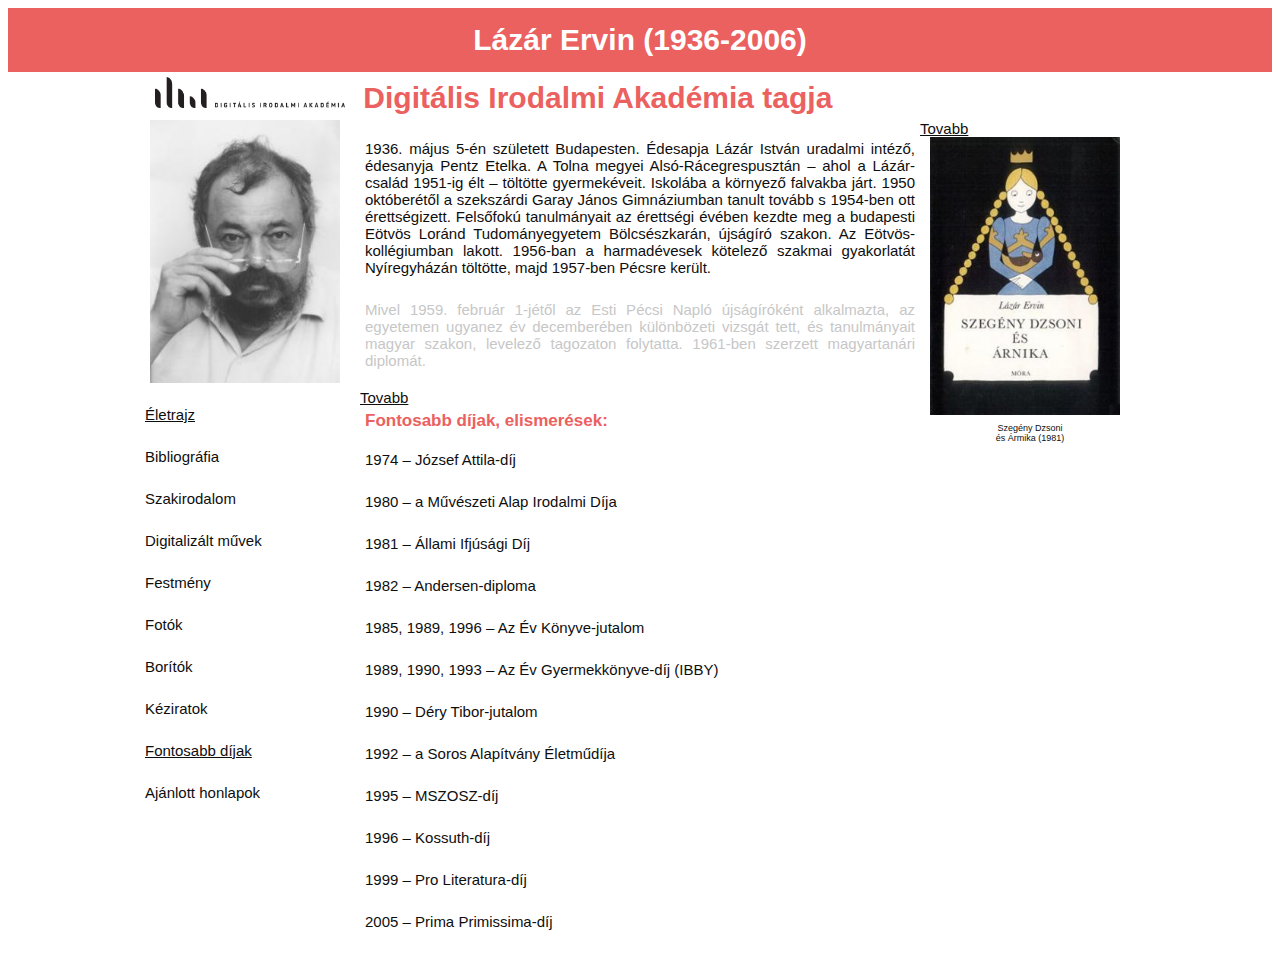
<file: lazar_ervin_megoldas/lazarervin.html>
<!DOCTYPE html>
<html lang="en">
<head>
    <meta charset="UTF-8">
    <meta name="viewport" content="width=device-width, initial-scale=1.0">
    <link rel="stylesheet" href="le_stilus.css">
    <title>Lázár Ervin</title>
</head>
<body>
    <header></header>
    <div id="fejlec"><h1>Lázár Ervin (1936-2006)</h1></div>
    <div id="tartalom">
       <h1 > <img src="dia.png" class="kep" alt="dia"> Digitális Irodalmi Akadémia tagja</h1>
        <div id="oszlop1">
            <img src="le_kep.jpg" class="kep" alt="Lázár Ervin">
            <p> <a href="eletrajz.html">Életrajz</p></a>
	        <p>Bibliográfia</p>
	        <p>Szakirodalom</p>
	        <p>Digitalizált művek</p>
	        <p>Festmény</p>
	        <p>Fotók</p>
	        <p>Borítók</p>
	        <p>Kéziratok</p>
	        <p> <a href="eletrajz.html">Fontosabb díjak</p></a> 
	        <p>Ajánlott honlapok</p>
       </div>
    <div id="oszlop2"><p>1936. május 5-én született Budapesten. Édesapja Lázár István uradalmi intéző, édesanyja Pentz Etelka. A Tolna megyei Alsó-Rácegrespusztán – ahol a Lázár-család 1951-ig élt – töltötte gyermekéveit. Iskolába a környező falvakba járt. 1950 októberétől a szekszárdi Garay János Gimnáziumban tanult tovább s 1954-ben ott érettségizett. Felsőfokú tanulmányait az érettségi évében kezdte meg a budapesti Eötvös Loránd Tudományegyetem Bölcsészkarán, újságíró szakon. Az Eötvös-kollégiumban lakott. 1956-ban a harmadévesek kötelező szakmai gyakorlatát Nyíregyházán töltötte, majd 1957-ben Pécsre került.</p>
        <p class="szurke">Mivel 1959. február 1-jétől az Esti Pécsi Napló újságíróként alkalmazta, az egyetemen ugyanez év decemberében különbözeti vizsgát tett, és tanulmányait magyar szakon, levelező tagozaton folytatta. 1961-ben szerzett magyartanári diplomát.</p>
        <a href="eletrajz.html">Tovabb</a>
        <h2>Fontosabb díjak, elismerések:</h2>
        <p>1974 – József Attila-díj</p>
        <p>1980 – a Művészeti Alap Irodalmi Díja</p>
        <p>1981 – Állami Ifjúsági Díj</p>
        <p>1982 – Andersen-diploma</p>
        <p>1985, 1989, 1996 – Az Év Könyve-jutalom</p>
        <p>1989, 1990, 1993 – Az Év Gyermekkönyve-díj (IBBY)</p>
        <p>1990 – Déry Tibor-jutalom</p>
        <p>1992 – a Soros Alapítvány Életműdíja</p>
        <p>1995 – MSZOSZ-díj</p>
        <p>1996 – Kossuth-díj</p>
        <p>1999 – Pro Literatura-díj</p>
        <p>2005 – Prima Primissima-díj</p></div>
        <a href="eletrajz.html">Tovabb</a>
    <div id="oszlop3">
        <img src="szegenydzsoni.jpg" class="kep" alt="szegenydzsoni">
        <p class="kepalairas">Szegény Dzsoni és Ármika (1981)</p>
    </div>
    </div>
    <div id="lablec"></div>
    </div>
</body>
</html>
</file>
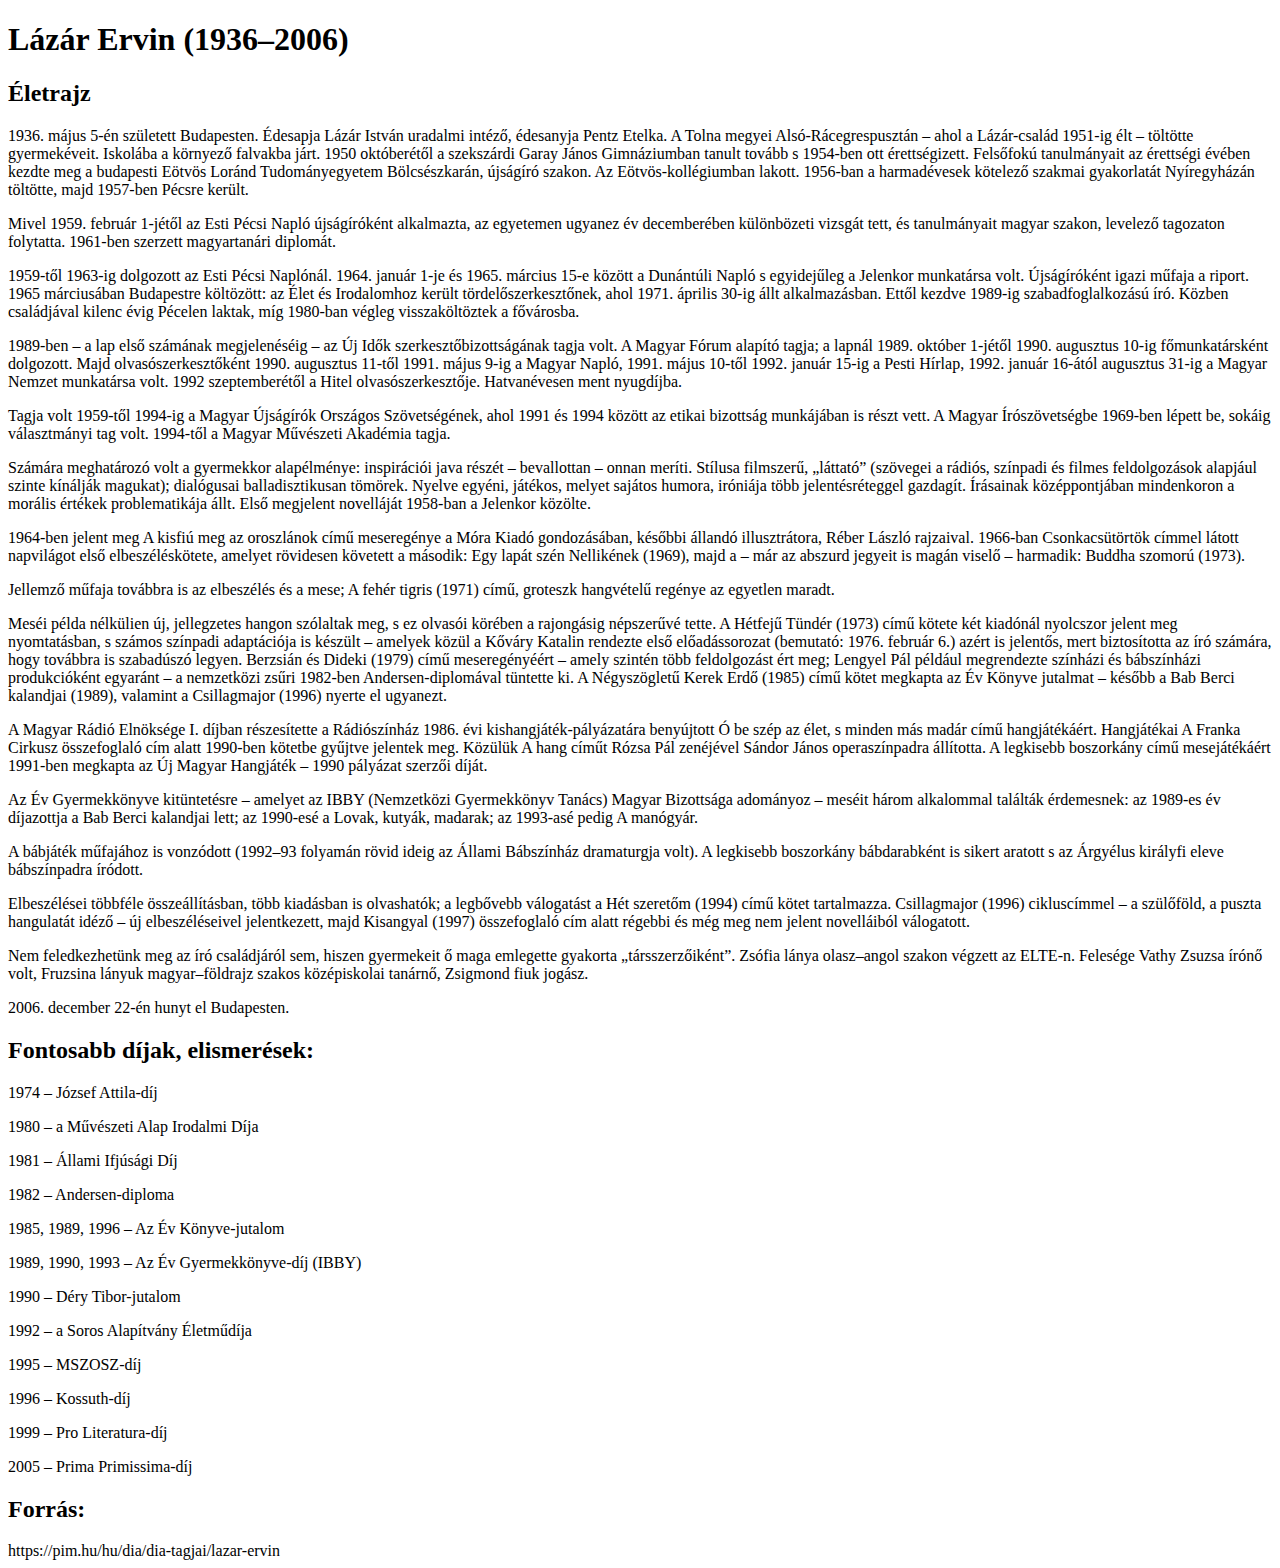
<file: lazar_ervin_megoldas/le_forras.html>
﻿<!DOCTYPE html>
<html lang="hu">

<head>
	<link rel="stylesheet" type="text/css" href=""/>
	<meta charset="utf-8">
	<title>le_forras</title>
</head>

<body>
<!--
		<p>Életrajz</p>
		<p>Bibliográfia</p>
		<p>Szakirodalom</p>
		<p>Digitalizált művek</p>
		<p>Festmény</p>
		<p>Fotók</p>
		<p>Borítók</p>
		<p>Kéziratok</p>
		<p>Fontosabb díjak</p>
		<p>Ajánlott honlapok</p>
-->
<h1>Lázár Ervin (1936–2006)</h1>
<h2>Életrajz</h2>
<p>1936. május 5-én született Budapesten. Édesapja Lázár István uradalmi intéző, édesanyja Pentz Etelka. A Tolna megyei Alsó-Rácegrespusztán – ahol a Lázár-család 1951-ig élt – töltötte gyermekéveit. Iskolába a környező falvakba járt. 1950 októberétől a szekszárdi Garay János Gimnáziumban tanult tovább s 1954-ben ott érettségizett. Felsőfokú tanulmányait az érettségi évében kezdte meg a budapesti Eötvös Loránd Tudományegyetem Bölcsészkarán, újságíró szakon. Az Eötvös-kollégiumban lakott. 1956-ban a harmadévesek kötelező szakmai gyakorlatát Nyíregyházán töltötte, majd 1957-ben Pécsre került.</p>
<p>Mivel 1959. február 1-jétől az Esti Pécsi Napló újságíróként alkalmazta, az egyetemen ugyanez év decemberében különbözeti vizsgát tett, és tanulmányait magyar szakon, levelező tagozaton folytatta. 1961-ben szerzett magyartanári diplomát.</p>
<p>1959-től 1963-ig dolgozott az Esti Pécsi Naplónál. 1964. január 1-je és 1965. március 15-e között a Dunántúli Napló s egyidejűleg a Jelenkor munkatársa volt. Újságíróként igazi műfaja a riport. 1965 márciusában Budapestre költözött: az Élet és Irodalomhoz került tördelőszerkesztőnek, ahol 1971. április 30-ig állt alkalmazásban. Ettől kezdve 1989-ig szabadfoglalkozású író. Közben családjával kilenc évig Pécelen laktak, míg 1980-ban végleg visszaköltöztek a fővárosba.</p>
<p>1989-ben – a lap első számának megjelenéséig – az Új Idők szerkesztőbizottságának tagja volt. A Magyar Fórum alapító tagja; a lapnál 1989. október 1-jétől 1990. augusztus 10-ig főmunkatársként dolgozott. Majd olvasószerkesztőként 1990. augusztus 11-től 1991. május 9-ig a Magyar Napló, 1991. május 10-től 1992. január 15-ig a Pesti Hírlap, 1992. január 16-ától augusztus 31-ig a Magyar Nemzet munkatársa volt. 1992 szeptemberétől a Hitel olvasószerkesztője. Hatvanévesen ment nyugdíjba.</p>
<p>Tagja volt 1959-től 1994-ig a Magyar Újságírók Országos Szövetségének, ahol 1991 és 1994 között az etikai bizottság munkájában is részt vett. A Magyar Írószövetségbe 1969-ben lépett be, sokáig választmányi tag volt. 1994-től a Magyar Művészeti Akadémia tagja.</p> <p>
Számára meghatározó volt a gyermekkor alapélménye: inspirációi java részét – bevallottan – onnan meríti. Stílusa filmszerű, „láttató” (szövegei a rádiós, színpadi és filmes feldolgozások alapjául szinte kínálják magukat); dialógusai balladisztikusan tömörek. Nyelve egyéni, játékos, melyet sajátos humora, iróniája több jelentésréteggel gazdagít. Írásainak középpontjában mindenkoron a morális értékek problematikája állt. Első megjelent novelláját 1958-ban a Jelenkor közölte.</p>
<p>1964-ben jelent meg A kisfiú meg az oroszlánok című meseregénye a Móra Kiadó gondozásában, későbbi állandó illusztrátora, Réber László rajzaival. 1966-ban Csonkacsütörtök címmel látott napvilágot első elbeszéléskötete, amelyet rövidesen követett a második: Egy lapát szén Nellikének (1969), majd a – már az abszurd jegyeit is magán viselő – harmadik: Buddha szomorú (1973).</p>
<p>Jellemző műfaja továbbra is az elbeszélés és a mese; A fehér tigris (1971) című, groteszk hangvételű regénye az egyetlen maradt.</p>
<p>Meséi példa nélkülien új, jellegzetes hangon szólaltak meg, s ez olvasói körében a rajongásig népszerűvé tette. A Hétfejű Tündér (1973) című kötete két kiadónál nyolcszor jelent meg nyomtatásban, s számos színpadi adaptációja is készült – amelyek közül a Kőváry Katalin rendezte első előadássorozat (bemutató: 1976. február 6.) azért is jelentős, mert biztosította az író számára, hogy továbbra is szabadúszó legyen. Berzsián és Dideki (1979) című meseregényéért – amely szintén több feldolgozást ért meg; Lengyel Pál például megrendezte színházi és bábszínházi produkcióként egyaránt – a nemzetközi zsűri 1982-ben Andersen-diplomával tüntette ki. A Négyszögletű Kerek Erdő (1985) című kötet megkapta az Év Könyve jutalmat – később a Bab Berci kalandjai (1989), valamint a Csillagmajor (1996) nyerte el ugyanezt.</p>
<p>A Magyar Rádió Elnöksége I. díjban részesítette a Rádiószínház 1986. évi kishangjáték-pályázatára benyújtott Ó be szép az élet, s minden más madár című hangjátékáért. Hangjátékai A Franka Cirkusz összefoglaló cím alatt 1990-ben kötetbe gyűjtve jelentek meg. Közülük A hang címűt Rózsa Pál zenéjével Sándor János operaszínpadra állította. A legkisebb boszorkány című mesejátékáért 1991-ben megkapta az Új Magyar Hangjáték – 1990 pályázat szerzői díját.</p>
<p>Az Év Gyermekkönyve kitüntetésre – amelyet az IBBY (Nemzetközi Gyermekkönyv Tanács) Magyar Bizottsága adományoz – meséit három alkalommal találták érdemesnek: az 1989-es év díjazottja a Bab Berci kalandjai lett; az 1990-esé a Lovak, kutyák, madarak; az 1993-asé pedig A manógyár.</p>
<p>A bábjáték műfajához is vonzódott (1992–93 folyamán rövid ideig az Állami Bábszínház dramaturgja volt). A legkisebb boszorkány bábdarabként is sikert aratott s az Árgyélus királyfi eleve bábszínpadra íródott.</p>
<p>Elbeszélései többféle összeállításban, több kiadásban is olvashatók; a legbővebb válogatást a Hét szeretőm (1994) című kötet tartalmazza. Csillagmajor (1996) cikluscímmel – a szülőföld, a puszta hangulatát idéző – új elbeszéléseivel jelentkezett, majd Kisangyal (1997) összefoglaló cím alatt régebbi és még meg nem jelent novelláiból válogatott.</p>
<p>Nem feledkezhetünk meg az író családjáról sem, hiszen gyermekeit ő maga emlegette gyakorta „társszerzőiként”. Zsófia lánya olasz–angol szakon végzett az ELTE-n. Felesége Vathy Zsuzsa írónő volt, Fruzsina lányuk magyar–földrajz szakos középiskolai tanárnő, Zsigmond fiuk jogász.</p>
<p>2006. december 22-én hunyt el Budapesten.</p>
<h2>Fontosabb díjak, elismerések:</h2>
<p>1974 – József Attila-díj</p>
<p>1980 – a Művészeti Alap Irodalmi Díja</p>
<p>1981 – Állami Ifjúsági Díj</p>
<p>1982 – Andersen-diploma</p>
<p>1985, 1989, 1996 – Az Év Könyve-jutalom</p>
<p>1989, 1990, 1993 – Az Év Gyermekkönyve-díj (IBBY)</p>
<p>1990 – Déry Tibor-jutalom</p>
<p>1992 – a Soros Alapítvány Életműdíja</p>
<p>1995 – MSZOSZ-díj</p>
<p>1996 – Kossuth-díj</p>
<p>1999 – Pro Literatura-díj</p>
<p>2005 – Prima Primissima-díj</p>
<h2>Forrás:</h2>
https://pim.hu/hu/dia/dia-tagjai/lazar-ervin
</html>
</file>
<file: bootsrap-feladat/style.css>
body{
    background-color: rgb(67, 148, 185);
}
.card{
    float: left;
    margin: 5px auto;
    border-radius: 0px;
    
}
</file>
<file: bootsrap.css>
#j{
    background-color: rgb(197, 90, 90);
}
#jj{
    background-color: rgb(218, 187, 187);
}

#b{
    background-color:rgb(240, 174, 157)
}#c{
    background-color:rgb(163, 105, 196)
}
#d{
    background-color: rgb(129, 153, 219);
}
#bb{
    background-color: rgb(214, 235, 158);
}
#cc{
    background-color: rgb(255, 124, 100);
}
</file>
<file: 1_Lazar_Ervin/le_stilus.css>
﻿body {
	font-family: arial;
	font-size: 15px;
	color: #000000;
	padding: 0px;
	width: 1000px;
	margin-left: auto;
	margin-right: auto;
}

p{
	text-align:left;
	padding: 5px;
	color: #0E0E0E;
	font-style: verdana;
	text-align: justify;
}

hr {
	display: block;
	margin-top: 8px;
	border-style: inset;
	border-width: 1px;
}

h1, h2 {
	
	padding: 0px;
	color: #EB6160;
}

h2 {
font-size: 17px;
}

#fejlec {
	padding: 0px;
	background-color: #ffffff;
	font-weight: normal;
	font-size:10px;

}

#tartalom {
	margin: 0 auto 0 auto;
	padding: 0px;
	text-align: left;
	text-align: center;

}

#oszlop1, #oszlop3 {
width: 220;
	float: left;
	padding: 0px;
	background-color: #ffffff;
}

#oszlop2{
width: 560;
	float: left;
	padding: 0px;
	background-color: #ffffff;
}

#lablec {
    clear: both;
    background-color: #ffffff;
}

.kep {
	padding: 0px 0px;
	border: 2px;
	
}

.kepalairas{

}

.szurke{
	color: #c7c7c7;
}

a:link, a:active, a:visited, a:hover {

}
dij{

}

table{
	margin: 0 auto 0 auto;
	align-items: center;
}
</file>
<file: elso/teszt.css>
body{
    background-color: lightblue;
    color: navy;

    
}
</file>
<file: lazar_ervin_megoldas/le_stilus.css>
﻿body {
	font-family: Verdana, Geneva, Tahoma, sans-serif;
	font-size: 15px;
	color: #0E0E0E;
	padding: 0px;
	text-align: center;
}

p{
	text-align:justify;
	padding: 5px;
}

hr {
	display: block;
	margin-top: 8px;
	border-style: inset;
	border-width: 1px;
}

h1, h2 {
	color: #EB6160;
	padding: 0px;
	margin: 5px;

}

h2 {
	font-size: 17px;

}

#fejlec {
	padding: 10px;
	background-color: #EB6160;
	font-weight: normal;
	font-size:10px;
	color: white;
}
#fejlec h1 {
	color: white;
	font-size: 30px;
}

#tartalom {
	margin: 0 auto ;
	padding: 0px;
	text-align: left;
	width: 1000px;
	background-color: white;
}

#oszlop1, #oszlop3 {
	width:220px;
	float: left;
	padding: 0px;
	background-color: #ffffff;
}

#oszlop2{
	width: 560px;
	float: left;
	padding: 0px;
	background-color: #ffffff;
}

#lablec {
    clear: both;
    background-color: #ffffff;
}

.kep {
	padding: 0px 0px;
	border: none;
	width: 190px;
	height: auto;
	margin-left: 10px;
	margin-right: 10px;
}

.kepalairas{
	font-size: 9px;
	text-align: center;
	word-wrap: break-word;
	width: 76px;
	margin: auto;
}

.szurke{
	color: #c7c7c7;
}

a:link, a:active, a:visited, a:hover {
	color: #0E0E0E;

}

#dij{

}
</file>
